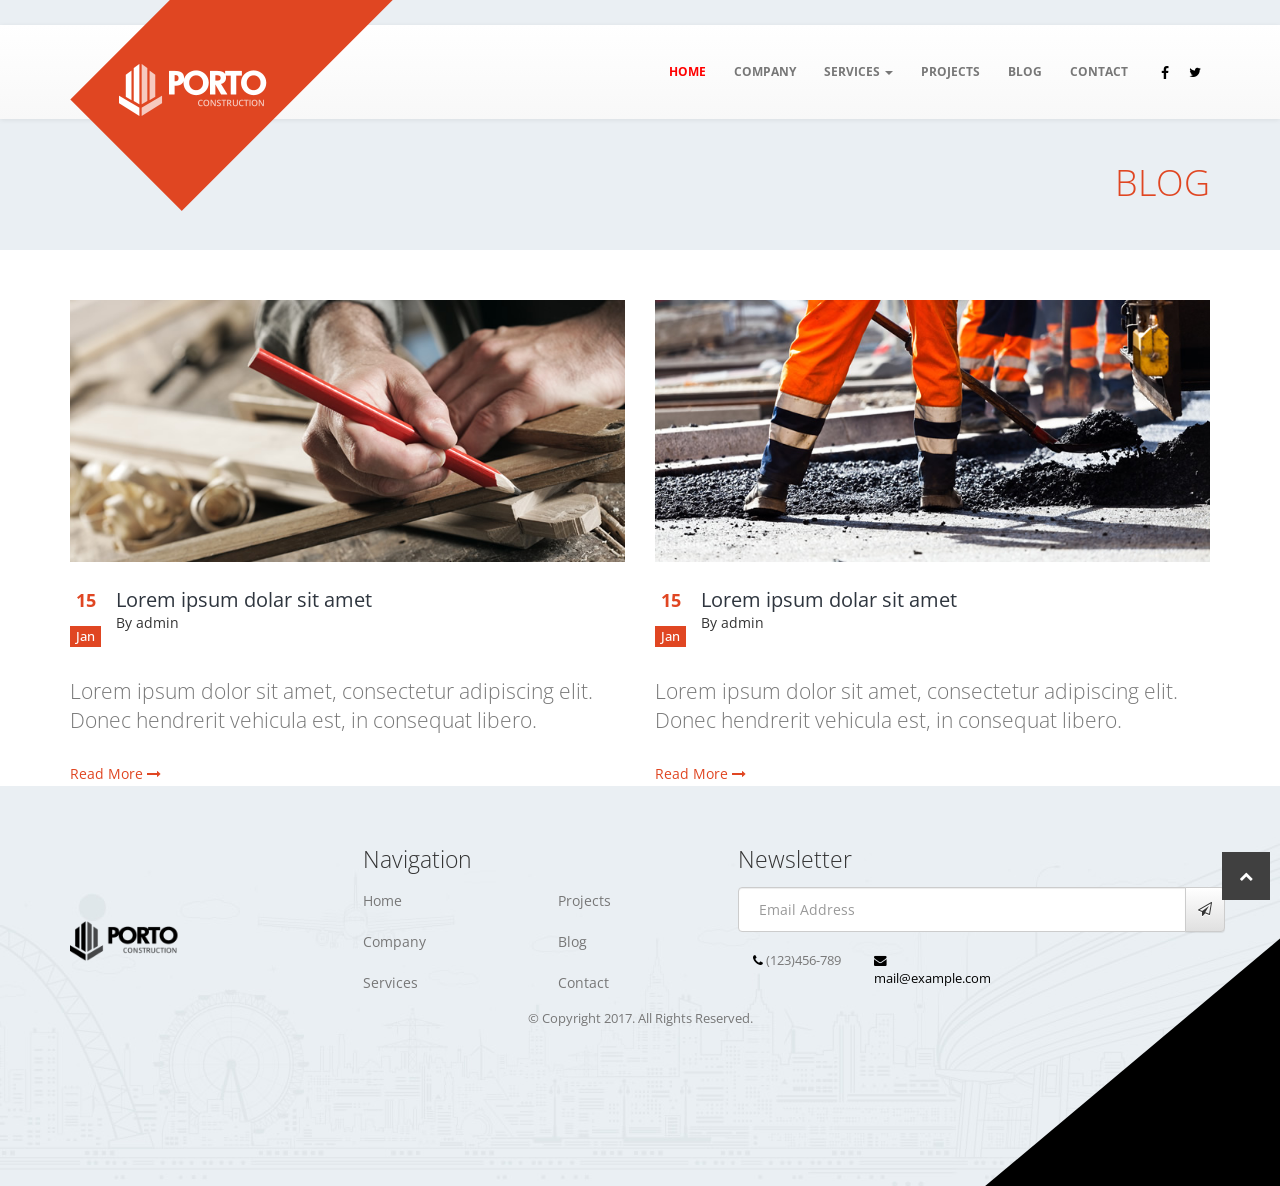
<file: blog.html>
<!doctype html>
<html class="no-js" lang="">
    <head>
        <meta charset="utf-8">
        <meta http-equiv="X-UA-Compatible" content="IE=edge,chrome=1">
        <title>PORTO</title>
        <meta name="description" content="">
        <meta name="viewport" content="width=device-width, initial-scale=1">

        <link rel="stylesheet" href="css/normalize.min.css">
        <link rel="stylesheet" href="css/bootstrap.min.css">
        <link rel="stylesheet" href="css/bootstrap-theme.min.css">
        <link href="https://fonts.googleapis.com/css?family=Open+Sans:300,400,600,700,800" rel="stylesheet">
         <link rel="stylesheet" href="https://cdnjs.cloudflare.com/ajax/libs/font-awesome/4.7.0/css/font-awesome.min.css">
        <link rel="stylesheet" href="css/main.css">
        <link rel="stylesheet" href="css/animate.css">

        <script src="js/vendor/modernizr-2.8.3-respond-1.4.2.min.js"></script>
    </head>


    <body>
   
<!-- +++++++++++++++++++++++++++++++++++++++++++++++++start navbar++++++++++++++ -->
        <div class="container-fluid navDiv">
        <div class="row">
            <nav class="navbar navbar-default  ">
                <div class="container">
                    <!-- Collect the nav links, forms, and other content for toggling -->
                    <div class="logoPorto">
                        <a href="index.html"><img src="img/logos/logo-construction-small.png" alt="porto logo"></a>
                    </div>
                    <div class="logoProtoFix">
                       <a href="index.html"><img src="img/logos/logo-construction.png" alt="logo"></a>
                    </div>

                    <div class="collapse navbar-collapse" id="bs-example-navbar-collapse-1">
                        <ul class="nav navbar-nav">
                            <li ><a href="index.html">HOME</a></li>
                            <li><a href="company.html">COMPANY</a></li>
                            <li class="dropdown">
                                <a href="services.html" >SERVICES <span class="caret"></span></a>
                                    <ul class="dropdown-menu">
                                        <li><a href="services-data.html">Pre-Construction</a></li>
                                        <li><a href="services-data.html">General Construction</a></li>
                                        <li><a href="services-data.html">Plumbing</a></li>
                                        <li><a href="services-data.html">Painting</a></li>
                                    </ul>
                            </li>
                            <li ><a href="projects.html">PROJECTS</a></li>
                            <li><a href="blog.html">BLOG</a></li>
                            <li><a href="contact.html">CONTACT</a></li>

                            <li><a href="https://www.facebook.com/" target="_blank"><i class="fa fa-facebook" aria-hidden="true"></i></a></li>
                            <li><a href="https://twitter.com/?lang=en" target="_blank"><i class="fa fa-twitter" aria-hidden="true"></i></a></li>

                      </ul>


                 
                </div><!-- /.navbar-collapse -->
                </div>
            </nav>
            <!-- // for max-width : 768px   navbar -->
            <div class="hide-on-big">
                <a href="#" class="js-toggle-menu">
                    <i class="fa fa-bars"></i>
                </a>
            </div>
            <ul class="nav navbar-nav mobile-edit">
                <li><a  href="index.html" class="special active">Home</a></li>
                <li><a href="company.html">COMPANY</a></li>
                <li class="dropdown">
                    <a  href="services.html">SERVICES  <i class="fa fa-caret-down"></i></a>
                    <ul id="specHover" class="dropdown-menu">
                        <li><a href="services-data.html">Pre-Construction</a></li>
                        <li><a href="services-data.html">General Construction</a></li>
                        <li><a href="services-data.html">Plumbing</a></li>
                        <li><a href="services-data.html">Painting</a></li>
                    </ul>
                </li>
                <li><a href="projects.html">PROJECTS</a></li>
                <li><a href="blog.html">BLOG</a></li>
                <li><a href="contact.html">CONTACT</a></li>
            </ul>
             <!-- // end for max-width : 768px   navbar -->
        </div>
    </div>
<!-- ================================================  end  navbar   ===================== -->

<!-- ++++++++++++++++++++++++++++++++++        start header section      ++++++++++++++ -->

<section id="header" >
<div class="container">
    <div class="row">
        <div class="col-md-4 col-md-offset-8">
            <h1>BLOG</h1>
        </div>
    </div>
</div>
    
</section>
<!-- ================================================   end  header section   ================= -->

<!-- ++++++++++++++++++++++++++++++++++        start header section      ++++++++++++++ -->


<section id="seventh">
    <div class="container">
        <div class="row">
            <div class="col-md-6">
                <img src="img/blog/blog1.jpg" alt="image">
                <div class="col-md-1">
                    <h4>15</h4><h6>Jan</h6>
                </div>
                <div class="col-md-10">
                    <a href="blog-data.html">Lorem ipsum dolar sit amet</a>
                    <p>By admin</p>
                </div>

                <div class="col-md-12">
                    <p>Lorem ipsum dolor sit amet, consectetur adipiscing elit. Donec hendrerit vehicula est, in consequat libero.</p>
                    <a href="blog-data.html">Read More <i class="fa fa-long-arrow-right"></i> </a>
                </div>
            </div>
            <div class="col-md-6">
                <img src="img/blog/blog2.jpg" alt="image">
               <div class="col-md-1">
                    <h4>15</h4><h6>Jan</h6>
                </div>
                <div class="col-md-10">
                    <a href="blog-data.html">Lorem ipsum dolar sit amet</a>
                    <p>By admin</p>
                </div>

                <div class="col-md-12">
                    <p>Lorem ipsum dolor sit amet, consectetur adipiscing elit. Donec hendrerit vehicula est, in consequat libero.</p>
                    <a href="blog-data.html">Read More <i class="fa fa-long-arrow-right"></i> </a>
                </div>
            </div>

         </div>
    </div>


</section>
<!-- // ==============================end seventh section========================== -->






<!-- //++++++++++++++++++++++++++++++++++   start  footer  section   ++++++++++++++++++++ -->

<footer>
    <div class="container">
        <div class="footerRow row">
            <div class="col-md-3">
                <img src="img/logos/logo-construction-small.png" alt="image">
            </div>
            <div class="col-md-4">
                <div class="row">
                    <div class="col-md-12">
                        <h3>Navigation</h3>
                    </div>
                </div>
                <div class="row">
                    <div class="col-md-6">
                        <ul>
                            <li>Home</li>
                            <li>Company</li>
                            <li>Services</li>
                        </ul>
                    </div>
                    <div class="col-md-6">
                        <ul>
                            <li>Projects</li>
                            <li>Blog</li>
                            <li>Contact</li>
                        </ul>
                    </div>
                </div>

            </div>
            <div class="col-md-5">
                <div class="row">
                    <h3>Newsletter</h3>
                </div>
                <div class="row">
                   <div class="input-group">
                      <input type="text" class="form-control" placeholder="Email Address">
                      <div class="input-group-btn">
                        <!-- Buttons -->
                        <button type="button" class="btn btn-default ">
                          <span class="fa fa-paper-plane-o" aria-hidden="true"></span> 
                        </button>
                      </div>
                    </div>
                </div>
                <div class="row">
                    <div class="col-md-3">
                        <span><i class="fa fa-phone"></i> (123)456-789</span>
                    </div>
                    <div class="col-md-4">
                        <a href=""><i class="fa fa-envelope"></i> mail@example.com</a>
                    </div>
                </div>
            </div>
        </div>
        <div class="secondRow row">
            <div class="col-md-12">
            <p>© Copyright 2017. All Rights Reserved.</p>
                
            </div>
        </div>
    </div>
</footer>
<!-- // ==============================  end footer section   ========================== -->


<button id="scrollButton"><i class="fa fa-chevron-up"></i></button>




<!-- 
        <script src="//ajax.googleapis.com/ajax/libs/jquery/1.11.2/jquery.min.js"></script> -->
        <script>window.jQuery || document.write('<script src="js/vendor/jquery-1.11.2.min.js"><\/script>')</script>
        <script src="js/vendor/bootstrap.min.js"></script>
        <script src="owlcarousel/owl.carousel.min.js"></script>
        

        <script src="js/main.js"></script>
    </body>
</html>
</file>
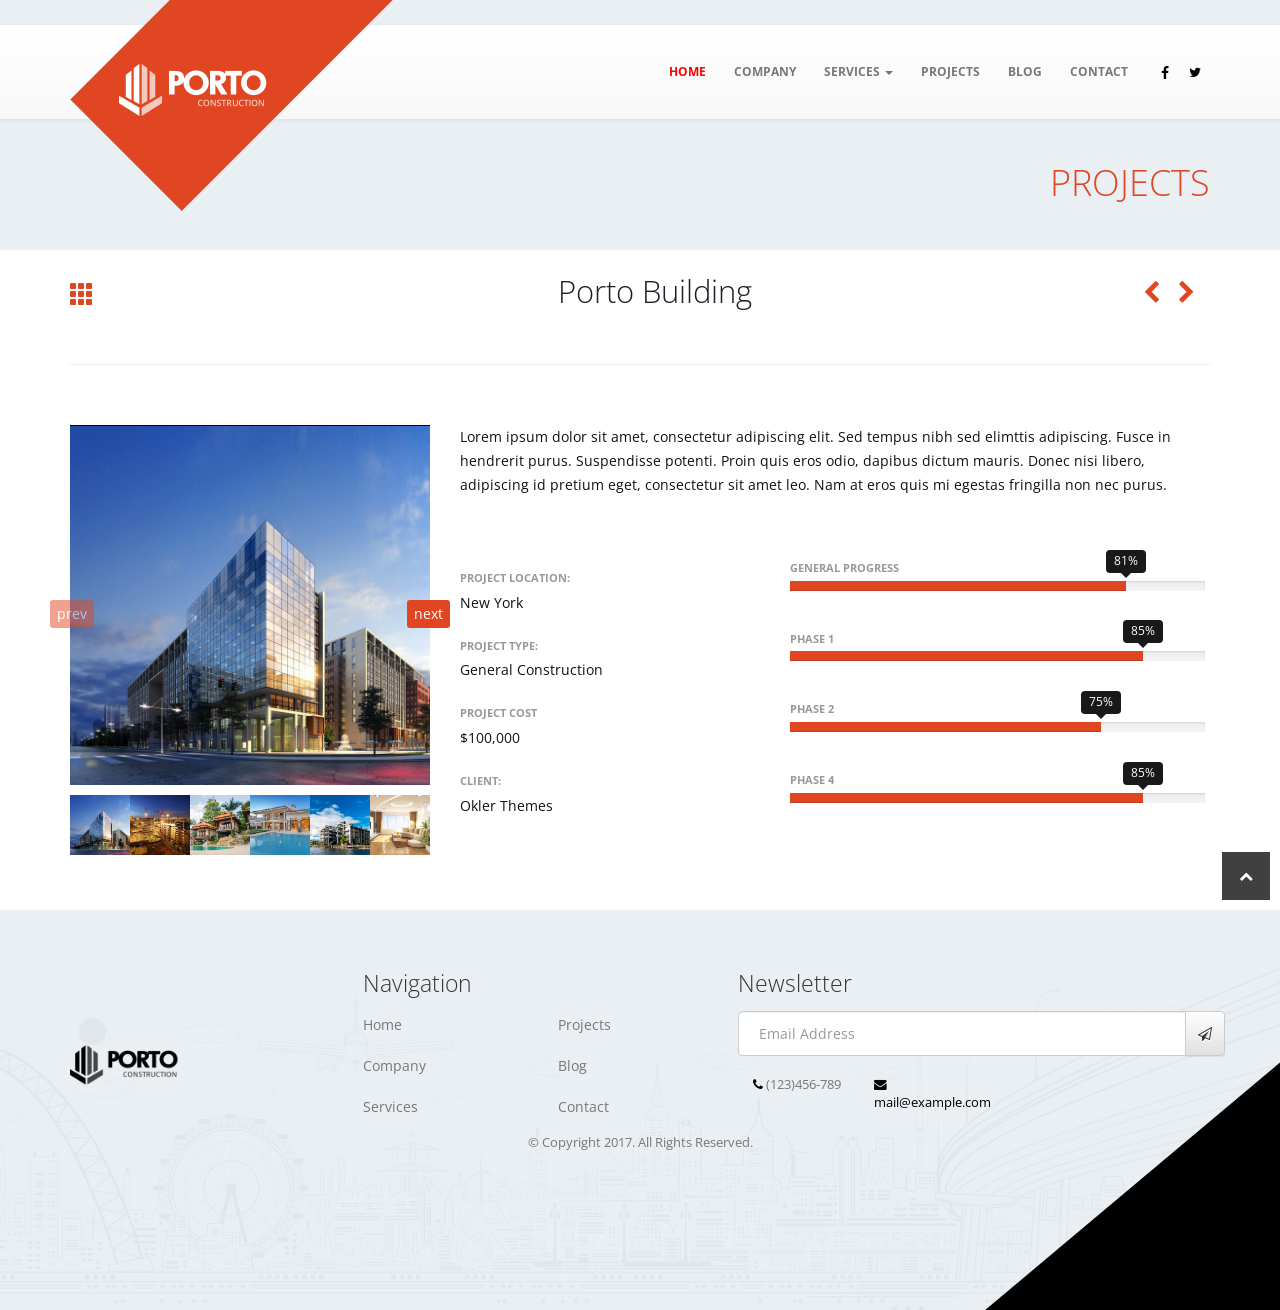
<file: projects-data.html>
<!doctype html>
<html class="no-js" lang="">
    <head>
        <meta charset="utf-8">
        <meta http-equiv="X-UA-Compatible" content="IE=edge,chrome=1">
        <title>PORTO</title>
        <meta name="description" content="">
        <meta name="viewport" content="width=device-width, initial-scale=1">

        <link rel="stylesheet" href="css/normalize.min.css">
        <link rel="stylesheet" href="css/bootstrap.min.css">
        <link rel="stylesheet" href="css/bootstrap-theme.min.css">
        <link href="https://fonts.googleapis.com/css?family=Open+Sans:300,400,600,700,800" rel="stylesheet">
         <link rel="stylesheet" href="https://cdnjs.cloudflare.com/ajax/libs/font-awesome/4.7.0/css/font-awesome.min.css">
        <link rel="stylesheet" href="css/animate.css">
        <link rel="stylesheet" href="owlcarousel/owl.carousel.min.css">
        <link rel="stylesheet" href="owlcarousel/owl.theme.default.min.css">
        <link rel="stylesheet" href="css/main.css">

        <script src="js/vendor/modernizr-2.8.3-respond-1.4.2.min.js"></script>
    </head>


    <body>
   

       <div class="container-fluid navDiv">
        <div class="row">
            <nav class="navbar navbar-default  ">
                <div class="container">
                    <!-- Collect the nav links, forms, and other content for toggling -->
                    <div class="logoPorto">
                        <a href="index.html"><img src="img/logos/logo-construction-small.png" alt="porto logo"></a>
                    </div>
                    <div class="logoProtoFix">
                       <a href="index.html"><img src="img/logos/logo-construction.png" alt="logo"></a>
                    </div>

                    <div class="collapse navbar-collapse" id="bs-example-navbar-collapse-1">
                        <ul class="nav navbar-nav">
                            <li ><a href="index.html">HOME</a></li>
                            <li><a href="company.html">COMPANY</a></li>
                            <li class="dropdown">
                                <a href="services.html" >SERVICES <span class="caret"></span></a>
                                    <ul class="dropdown-menu">
                                        <li><a href="services-data.html">Pre-Construction</a></li>
                                        <li><a href="services-data.html">General Construction</a></li>
                                        <li><a href="services-data.html">Plumbing</a></li>
                                        <li><a href="services-data.html">Painting</a></li>
                                    </ul>
                            </li>
                            <li ><a href="projects.html">PROJECTS</a></li>
                            <li><a href="blog.html">BLOG</a></li>
                            <li><a href="contact.html">CONTACT</a></li>

                            <li><a href="https://www.facebook.com/" target="_blank"><i class="fa fa-facebook" aria-hidden="true"></i></a></li>
                            <li><a href="https://twitter.com/?lang=en" target="_blank"><i class="fa fa-twitter" aria-hidden="true"></i></a></li>

                      </ul>


                 
                </div><!-- /.navbar-collapse -->
                </div>
            </nav>
            <!-- // for max-width : 768px   navbar -->
            <div class="hide-on-big">
                <a href="#" class="js-toggle-menu">
                    <i class="fa fa-bars"></i>
                </a>
            </div>
            <ul class="nav navbar-nav mobile-edit">
                <li><a  href="index.html" class="special active">Home</a></li>
                <li><a href="company.html">COMPANY</a></li>
                <li class="dropdown">
                    <a  href="services.html">SERVICES  <i class="fa fa-caret-down"></i></a>
                    <ul id="specHover" class="dropdown-menu">
                        <li><a href="services-data.html">Pre-Construction</a></li>
                        <li><a href="services-data.html">General Construction</a></li>
                        <li><a href="services-data.html">Plumbing</a></li>
                        <li><a href="services-data.html">Painting</a></li>
                    </ul>
                </li>
                <li><a href="projects.html">PROJECTS</a></li>
                <li><a href="blog.html">BLOG</a></li>
                <li><a href="contact.html">CONTACT</a></li>
            </ul>
             <!-- // end for max-width : 768px   navbar -->
        </div>
    </div>

<!-- =======================end navbar=========== -->
<!-- ++++++++++++++++++++++++++++++++++  start header section      ++++++++++++++ -->

<section id="header" >
<div class="container">
    <div class="row">
        <div class="col-md-4 col-md-offset-8">
            <h1>PROJECTS</h1>
        </div>
    </div>
</div>
    
</section>
<!-- =================================== end  header section   ================= -->


<!-- +++++++++++++++++++++++++++++++starat portfolio ++++++++++++++++ -->
<section class="firstProjectsData">
    <div class="container">
       <div class="row">
           <div class="col-md-1"  >
                <a href="projects.html"><i class="glyphicon glyphicon-th" data-toggle="tooltip" data-placement="top"  title="Back to list"></i></a>
            </div>
           <div class="col-md-3 col-md-offset-4">
                <h2>Porto Building</h2>
           </div>
           <div class="col-md-1 col-md-offset-3">
               <a href="projects-data.html"><i class="fa fa-chevron-left"  data-toggle="tooltip" data-placement="top"  title="Previous"></i></a>
               <a href="projects-data.html"><i class="fa fa-chevron-right" data-toggle="tooltip" data-placement="top"  title="Next"></i></a>
           </div>
        </div>
        <hr>
        <div class="row">
        <div class="col-md-4"> 
           <div class="row">
               <div class="col-md-12">

                     <div class="owl-carousel owl-theme">
                        <div class="owl-item glyphicon glyphicon-search"><a href="#lightbox" data-toggle="modal"><img src="img/gallery/construction-gallery-1.jpg" class="img-responsive" alt="image"></a></div>
                        <div class="owl-item glyphicon glyphicon-search"><a href="#lightbox" data-toggle="modal"><img src="img/gallery/construction-gallery-2.jpg" class="img-responsive" alt="image"></a></div>
                        <div class="owl-item glyphicon glyphicon-search"><a href="#lightbox" data-toggle="modal"><img src="img/gallery/construction-gallery-3.jpg" class="img-responsive" alt="image"></a></div>
                        <div class="owl-item glyphicon glyphicon-search"><a href="#lightbox" data-toggle="modal"><img src="img/gallery/construction-gallery-4.jpg" class="img-responsive" alt="image"></a></div>
                        <div class="owl-item glyphicon glyphicon-search"><a href="#lightbox" data-toggle="modal"><img src="img/gallery/construction-gallery-5.jpg" class="img-responsive" alt="image"></a></div>
                        <div class="owl-item glyphicon glyphicon-search"><a href="#lightbox" data-toggle="modal"><img src="img/gallery/construction-gallery-6.jpg" class="img-responsive" alt="image"></a></div>
                     </div>
                       <div class="modal fade and carousel slide" id="lightbox">
                                <div class="modal-dialog">
                                  <div class="modal-content">
                                    <div class="modal-body">

                                      <div class="carousel-inner">
                                        <div class="item active">
                                            <img src="img/gallery/construction-gallery-1.jpg" alt="First slide">
                                            <div>1of7</div>
                                        </div>
                                        
                                        <div class="item">
                                            <img src="img/gallery/construction-gallery-2.jpg" alt="Second slide">
                                            <div>2of7</div>
                                        </div>
                                        
                                        <div class="item">
                                            <img src="img/gallery/construction-gallery-3.jpg" alt="Third slide">
                                            <div>3of7</div>
                                        </div>
                                        <div class="item">
                                            <img src="img/gallery/construction-gallery-4.jpg" alt="Third slide">
                                            <div>4of7</div>

                                        </div>
                                        <div class="item">
                                            <img src="img/gallery/construction-gallery-5.jpg" alt="Third slide">
                                            <div>5of7</div>
                                        </div>
                                        <div class="item">
                                            <img src="img/gallery/construction-gallery-6.jpg" alt="Third slide">
                                            <div>6of7</div>
                                        </div>
                                        <div class="item">
                                            <img src="img/gallery/construction-gallery-7.jpg" alt="Third slide">
                                            <div>7of7</div>
                                        </div>
                                      </div><!-- /.carousel-inner -->
                                  
                                        <a id="caruselFirst" class="left carousel-control" href="#lightbox" role="button" data-slide="prev">
                                            <span class="glyphicon glyphicon-chevron-left"></span>
                                        </a>
                                        <a id="caruselSecond" class="right carousel-control" href="#lightbox" role="button" data-slide="next">
                                            <span class="glyphicon glyphicon-chevron-right"></span>
                                        </a>

                                    </div><!-- /.modal-body -->
                                  </div><!-- /.modal-content -->
                                </div><!-- /.modal-dialog -->
                              </div><!-- /.modal -->

               </div>
           </div>
        </div>
        <div class="col-md-8">
            <div class="row">
                <div class="col-md-12">
                    <p>Lorem ipsum dolor sit amet, consectetur adipiscing elit. Sed tempus nibh sed elimttis adipiscing. Fusce in hendrerit purus. Suspendisse potenti. Proin quis eros odio, dapibus dictum mauris. Donec nisi libero, adipiscing id pretium eget, consectetur sit amet leo. Nam at eros quis mi egestas fringilla non nec purus.</p>
                </div>
            </div>
            <div class="row">
                <div class="col-md-5">
                    <ul class="list-unstyled"> 
                        <li>
                            <label >PROJECT LOCATION:</label>
                            <p>New York</p>
                        </li>
                        <li>
                            <label >PROJECT TYPE:</label>
                            <p>General Construction</p>
                        </li>
                        <li>
                            <label >PROJECT COST</label>
                            <p>$100,000</p>
                        </li>
                        <li>
                            <label >CLIENT:</label>
                            <p>Okler Themes</p>
                        </li>
                    </ul>
                </div>
                <div class="col-md-7">
                        <div class="row">
                                   
                    

                            <div class="barWrapper">
                                <span class="progressText"><label>GENERAL PROGRESS</label></span>
                                <div class="progress ">
                                    <div class="progress-bar" role="progressbar" aria-valuenow="81" aria-valuemin="10" aria-valuemax="100" style="">
                                        <span  class="popOver" data-toggle="tooltip" data-placement="top" title="81%"> </span>  
                                    </div>
                                  
                                </div>
                            </div>

                            <div class="barWrapper">
                                <span class="progressText"><label>PHASE 1</label></span>
                                <div class="progress">
                                    <div class="progress-bar" role="progressbar" aria-valuenow="85" aria-valuemin="0" aria-valuemax="100">
                                        <span  class="popOver" data-toggle="tooltip" data-placement="top" title="85%"> </span>  
                                    </div>
                                </div>
                            </div>
                            <div class="barWrapper">
                                <span class="progressText"><label>PHASE 2</label></span>
                                <div class="progress">
                                    <div class="progress-bar" role="progressbar" aria-valuenow="75" aria-valuemin="0" aria-valuemax="100">
                                        <span  class="popOver" data-toggle="tooltip" data-placement="top" title="75%"> </span>  
                                    </div>
                                </div>
                            </div>
                            <div class="barWrapper">
                                <span class="progressText"><label>PHASE 4</label></span>
                                <div class="progress">
                                    <div class="progress-bar" role="progressbar" aria-valuenow="85" aria-valuemin="0" aria-valuemax="100">
                                      <span  class="popOver" data-toggle="tooltip" data-placement="top" title="85%"> </span>  
                                    </div>
                                </div>
                            </div>
                        </div>
                    </div>  <!--end col-md-7   -->
                </div>
            </div>
        </div>


 


    </div> <!--//end   container -->
</section>

<!-- =============================== end portfolio================= -->
   

<!-- //++++++++++++++++++++++++++++++++++start  footer  section ++++++++++++++++++++ -->

<footer>
    <div class="container">
        <div class="footerRow row">
            <div class="col-md-3">
                <img src="img/logos/logo-construction-small.png" alt="image">
            </div>
            <div class="col-md-4">
                <div class="row">
                    <div class="col-md-12">
                        <h3>Navigation</h3>
                    </div>
                </div>
                <div class="row">
                    <div class="col-md-6">
                        <ul>
                            <li>Home</li>
                            <li>Company</li>
                            <li>Services</li>
                        </ul>
                    </div>
                    <div class="col-md-6">
                        <ul>
                            <li>Projects</li>
                            <li>Blog</li>
                            <li>Contact</li>
                        </ul>
                    </div>
                </div>

            </div>
            <div class="col-md-5">
                <div class="row">
                    <h3>Newsletter</h3>
                </div>
                <div class="row">
                   <div class="input-group">
                      <input type="text" class="form-control" placeholder="Email Address">
                      <div class="input-group-btn">
                        <!-- Buttons -->
                        <button type="button" class="btn btn-default ">
                          <span class="fa fa-paper-plane-o" aria-hidden="true"></span> 
                        </button>
                      </div>
                    </div>
                </div>
                <div class="row">
                    <div class="col-md-3">
                        <span><i class="fa fa-phone"></i> (123)456-789</span>
                    </div>
                    <div class="col-md-4">
                        <a href=""><i class="fa fa-envelope"></i> mail@example.com</a>
                    </div>
                </div>
            </div>
        </div>
        <div class="secondRow row">
            <div class="col-md-12">
            <p>© Copyright 2017. All Rights Reserved.</p>
                
            </div>
        </div>
    </div>
</footer>
<!-- // ==============================end footer section========================== -->


<button id="scrollButton"><i class="fa fa-chevron-up"></i></button>










<!-- 
        <script src="//ajax.googleapis.com/ajax/libs/jquery/1.11.2/jquery.min.js"></script> -->
        <script>window.jQuery || document.write('<script src="js/vendor/jquery-1.11.2.min.js"><\/script>')</script>
        <script src="js/vendor/bootstrap.min.js"></script>
        <script src="owlcarousel/owl.carousel.min.js"></script>
        

        <script src="js/main.js"></script>
    </body>
</html>
</file>
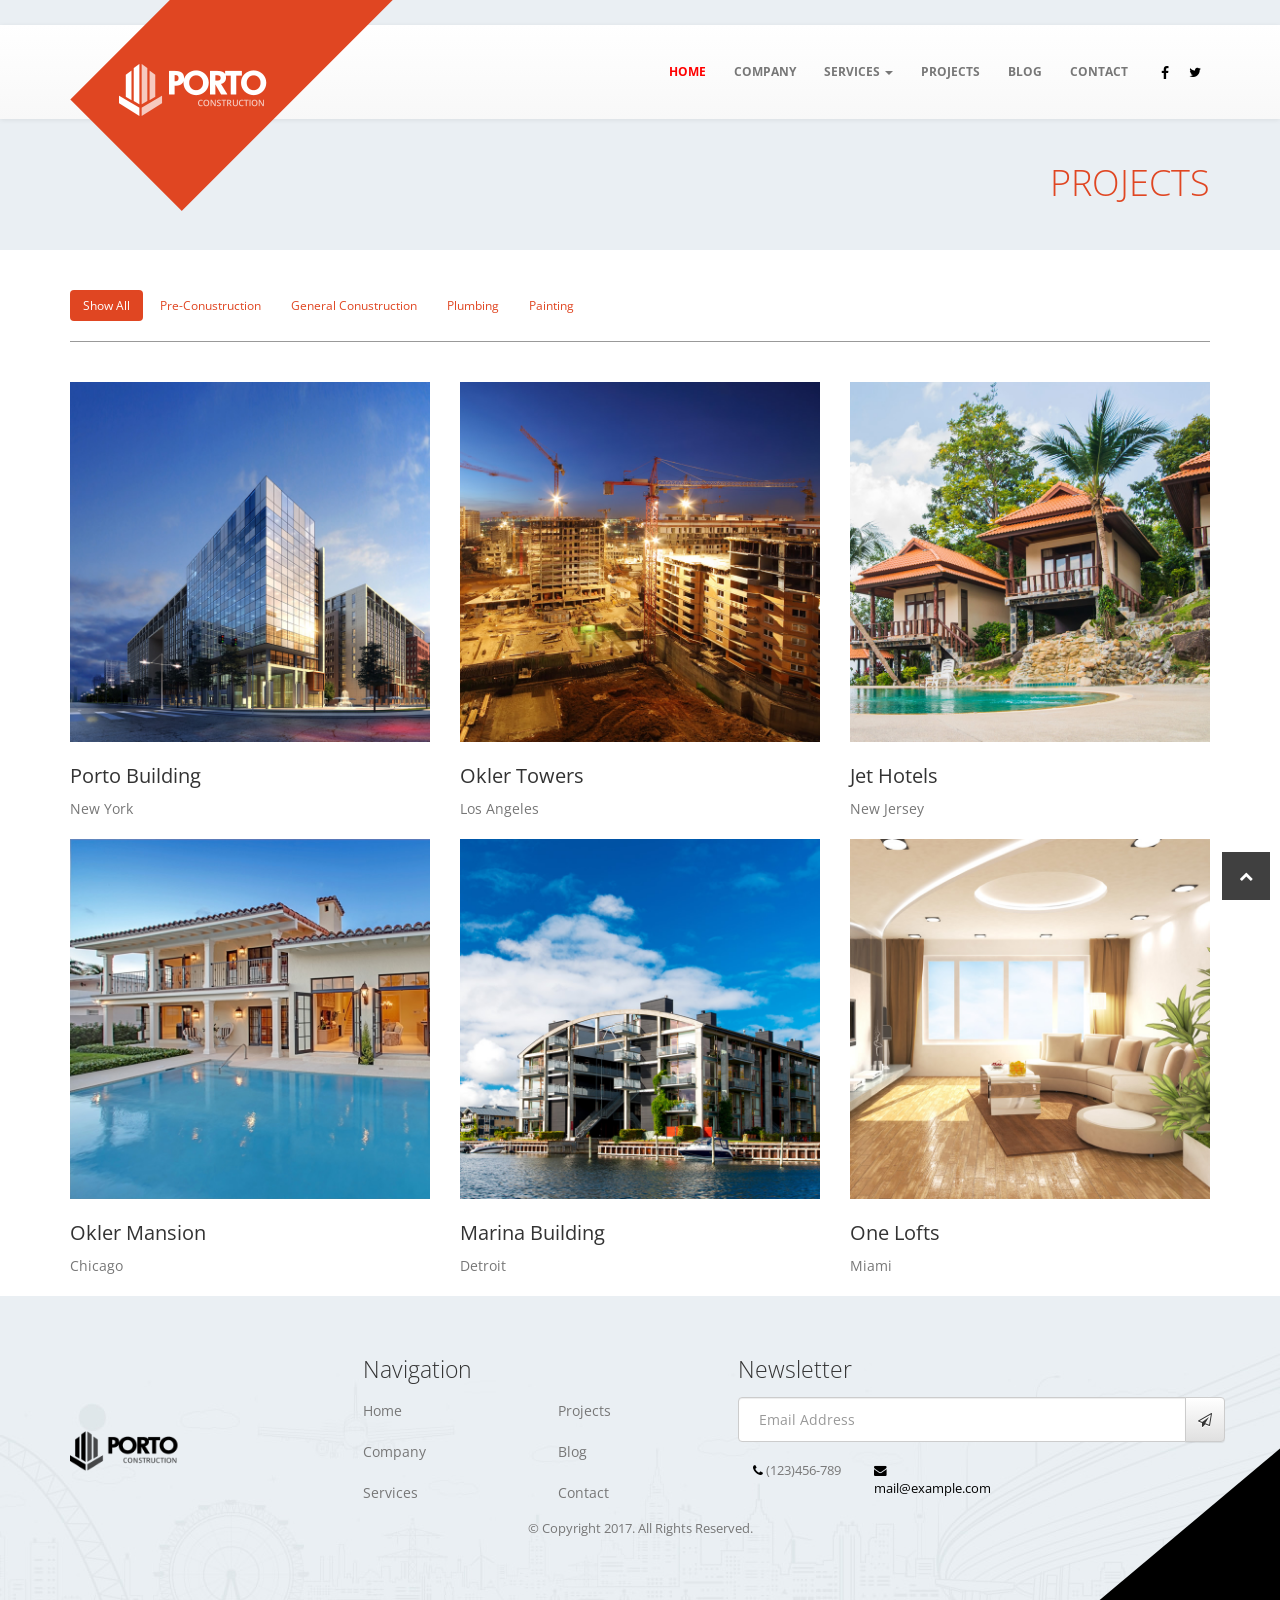
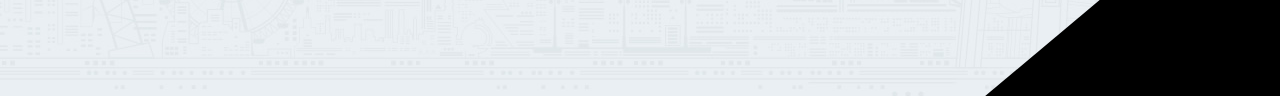
<file: projects.html>
<!doctype html>
<html class="no-js" lang="">
    <head>
        <meta charset="utf-8">
        <meta http-equiv="X-UA-Compatible" content="IE=edge,chrome=1">
        <title>PORTO</title>
        <meta name="description" content="">
        <meta name="viewport" content="width=device-width, initial-scale=1">

        <link rel="stylesheet" href="css/normalize.min.css">
        <link rel="stylesheet" href="css/bootstrap.min.css">
        <link rel="stylesheet" href="css/bootstrap-theme.min.css">
        <link href="https://fonts.googleapis.com/css?family=Open+Sans:300,400,600,700,800" rel="stylesheet">
         <link rel="stylesheet" href="https://cdnjs.cloudflare.com/ajax/libs/font-awesome/4.7.0/css/font-awesome.min.css">
        <link rel="stylesheet" href="css/animate.css">
        <link rel="stylesheet" href="css/main.css">

        <script src="js/vendor/modernizr-2.8.3-respond-1.4.2.min.js"></script>
    </head>


    <body>
   
    <div class="container-fluid navDiv">
        <div class="row">
            <nav class="navbar navbar-default  ">
                <div class="container">
                    <!-- Collect the nav links, forms, and other content for toggling -->
                    <div class="logoPorto">
                        <a href="index.html"><img src="img/logos/logo-construction-small.png" alt="porto logo"></a>
                    </div>
                    <div class="logoProtoFix">
                       <a href="index.html"><img src="img/logos/logo-construction.png" alt="logo"></a>
                    </div>

                    <div class="collapse navbar-collapse" id="bs-example-navbar-collapse-1">
                        <ul class="nav navbar-nav">
                            <li ><a href="index.html">HOME</a></li>
                            <li><a href="company.html">COMPANY</a></li>
                            <li class="dropdown">
                                <a href="services.html" >SERVICES <span class="caret"></span></a>
                                    <ul class="dropdown-menu">
                                        <li><a href="services-data.html">Pre-Construction</a></li>
                                        <li><a href="services-data.html">General Construction</a></li>
                                        <li><a href="services-data.html">Plumbing</a></li>
                                        <li><a href="services-data.html">Painting</a></li>
                                    </ul>
                            </li>
                            <li ><a href="projects.html">PROJECTS</a></li>
                            <li><a href="blog.html">BLOG</a></li>
                            <li><a href="contact.html">CONTACT</a></li>

                            <li><a href="https://www.facebook.com/" target="_blank"><i class="fa fa-facebook" aria-hidden="true"></i></a></li>
                            <li><a href="https://twitter.com/?lang=en" target="_blank"><i class="fa fa-twitter" aria-hidden="true"></i></a></li>

                      </ul>


                 
                </div><!-- /.navbar-collapse -->
                </div>
            </nav>
            <!-- // for max-width : 768px   navbar -->
            <div class="hide-on-big">
                <a href="#" class="js-toggle-menu">
                    <i class="fa fa-bars"></i>
                </a>
            </div>
            <ul class="nav navbar-nav mobile-edit">
                <li><a  href="index.html" class="special active">Home</a></li>
                <li><a href="company.html">COMPANY</a></li>
                <li class="dropdown">
                    <a  href="services.html">SERVICES  <i class="fa fa-caret-down"></i></a>
                    <ul id="specHover" class="dropdown-menu">
                        <li><a href="services-data.html">Pre-Construction</a></li>
                        <li><a href="services-data.html">General Construction</a></li>
                        <li><a href="services-data.html">Plumbing</a></li>
                        <li><a href="services-data.html">Painting</a></li>
                    </ul>
                </li>
                <li><a href="projects.html">PROJECTS</a></li>
                <li><a href="blog.html">BLOG</a></li>
                <li><a href="contact.html">CONTACT</a></li>
            </ul>
             <!-- // end for max-width : 768px   navbar -->
        </div>
    </div>

<!-- =======================end navbar=========== -->
<!-- ++++++++++++++++++++++++++++++++++  start header section      ++++++++++++++ -->

<section id="header" >
<div class="container">
    <div class="row">
        <div class="col-md-4 col-md-offset-8">
            <h1>PROJECTS</h1>
        </div>
    </div>
</div>
    
</section>
<!-- =================================== end  header section   ================= -->


<!-- +++++++++++++++++++++++++++++++starat portfolio ++++++++++++++++ -->
<section class="firstProjects">
    <div class="container">
        <div class="row">
            <div class="toolbar mb2 mt2">
                 <button class="btn fil-cat" data-rel="all">Show All</button>
                 <button class="btn fil-cat" data-rel="pre">Pre-Conustruction</button>
                 <button class="btn fil-cat" data-rel="general">General Conustruction</button>
                 <button class="btn fil-cat" data-rel="plumbing">Plumbing</button>
                 <button class="btn fil-cat" data-rel="painting">Painting</button>

            </div> 
        </div>
        <div class="row">
         
            <div id="portfolio">
                <div class="col-md-4 ">
                    <div class="tile pre all">
                       <a href="projects-data.html"> <img src="img/gallery/construction-gallery-1.jpg" class="scale-anm" alt="image" /></a>
                    </div>
                    <div class="pre all"><h2>Porto Building</h2><p>New York</p></div>
                </div>
                <div class="col-md-4">
                    <div class="tile general all">
                       <a href="projects-data.html"> <img src="img/gallery/construction-gallery-2.jpg" class="scale-anm" alt="image" /></a>
                    </div>
                    <div class="general all"><h2>Okler Towers</h2><p>Los Angeles</p></div>
                </div>
                <div class="col-md-4">
                    <div class="tile plumbing all">
                       <a href="projects-data.html"> <img src="img/gallery/construction-gallery-3.jpg" class="scale-anm" alt="image" /></a>
                    </div>
                    <div class="plumbing all"><h2>Jet Hotels</h2><p>New Jersey</p></div>
                </div>
                <div class="col-md-4">
                    <div class="tile painting all">
                       <a href="projects-data.html"> <img src="img/gallery/construction-gallery-4.jpg" class="scale-anm" alt="image" /></a>
                    </div>
                    <div class="painting all"><h2>Okler Mansion</h2><p>Chicago</p></div>
                </div>
                <div class="col-md-4">
                    <div class="tile painting all">
                       <a href="projects-data.html"> <img src="img/gallery/construction-gallery-5.jpg" class="scale-anm" alt="image" /></a>
                    </div>
                    <div class="painting all"><h2>Marina Building</h2><p>Detroit</p></div>
                </div>
                <div class="col-md-4">
                    <div class="tile bcards all">
                       <a href="projects-data.html"> <img src="img/gallery/construction-gallery-6.jpg" class="scale-anm" alt="image" /></a>
                    </div>
                    <div class="bcards all"><h2>One Lofts</h2><p>Miami</p></div>
                </div>
                  
            </div>
        </div>


    </div>
</section>

<!-- =============================== end portfolio================= -->
   

<!-- //++++++++++++++++++++++++++++++++++start  footer  section ++++++++++++++++++++ -->

<footer>
    <div class="container">
        <div class="footerRow row">
            <div class="col-md-3">
                <img src="img/logos/logo-construction-small.png" alt="image">
            </div>
            <div class="col-md-4">
                <div class="row">
                    <div class="col-md-12">
                        <h3>Navigation</h3>
                    </div>
                </div>
                <div class="row">
                    <div class="col-md-6">
                        <ul>
                            <li>Home</li>
                            <li>Company</li>
                            <li>Services</li>
                        </ul>
                    </div>
                    <div class="col-md-6">
                        <ul>
                            <li>Projects</li>
                            <li>Blog</li>
                            <li>Contact</li>
                        </ul>
                    </div>
                </div>

            </div>
            <div class="col-md-5">
                <div class="row">
                    <h3>Newsletter</h3>
                </div>
                <div class="row">
                   <div class="input-group">
                      <input type="text" class="form-control" placeholder="Email Address">
                      <div class="input-group-btn">
                        <!-- Buttons -->
                        <button type="button" class="btn btn-default ">
                          <span class="fa fa-paper-plane-o" aria-hidden="true"></span> 
                        </button>
                      </div>
                    </div>
                </div>
                <div class="row">
                    <div class="col-md-3">
                        <span><i class="fa fa-phone"></i> (123)456-789</span>
                    </div>
                    <div class="col-md-4">
                        <a href=""><i class="fa fa-envelope"></i> mail@example.com</a>
                    </div>
                </div>
            </div>
        </div>
        <div class="secondRow row">
            <div class="col-md-12">
            <p>© Copyright 2017. All Rights Reserved.</p>
                
            </div>
        </div>
    </div>
</footer>
<!-- // ==============================end footer section========================== -->


<button id="scrollButton"><i class="fa fa-chevron-up"></i></button>










<!-- 
        <script src="//ajax.googleapis.com/ajax/libs/jquery/1.11.2/jquery.min.js"></script> -->
        <script>window.jQuery || document.write('<script src="js/vendor/jquery-1.11.2.min.js"><\/script>')</script>
        <script src="js/vendor/bootstrap.min.js"></script>
        <script src="owlcarousel/owl.carousel.min.js"></script>
        

        <script src="js/main.js"></script>
    </body>
</html>
</file>
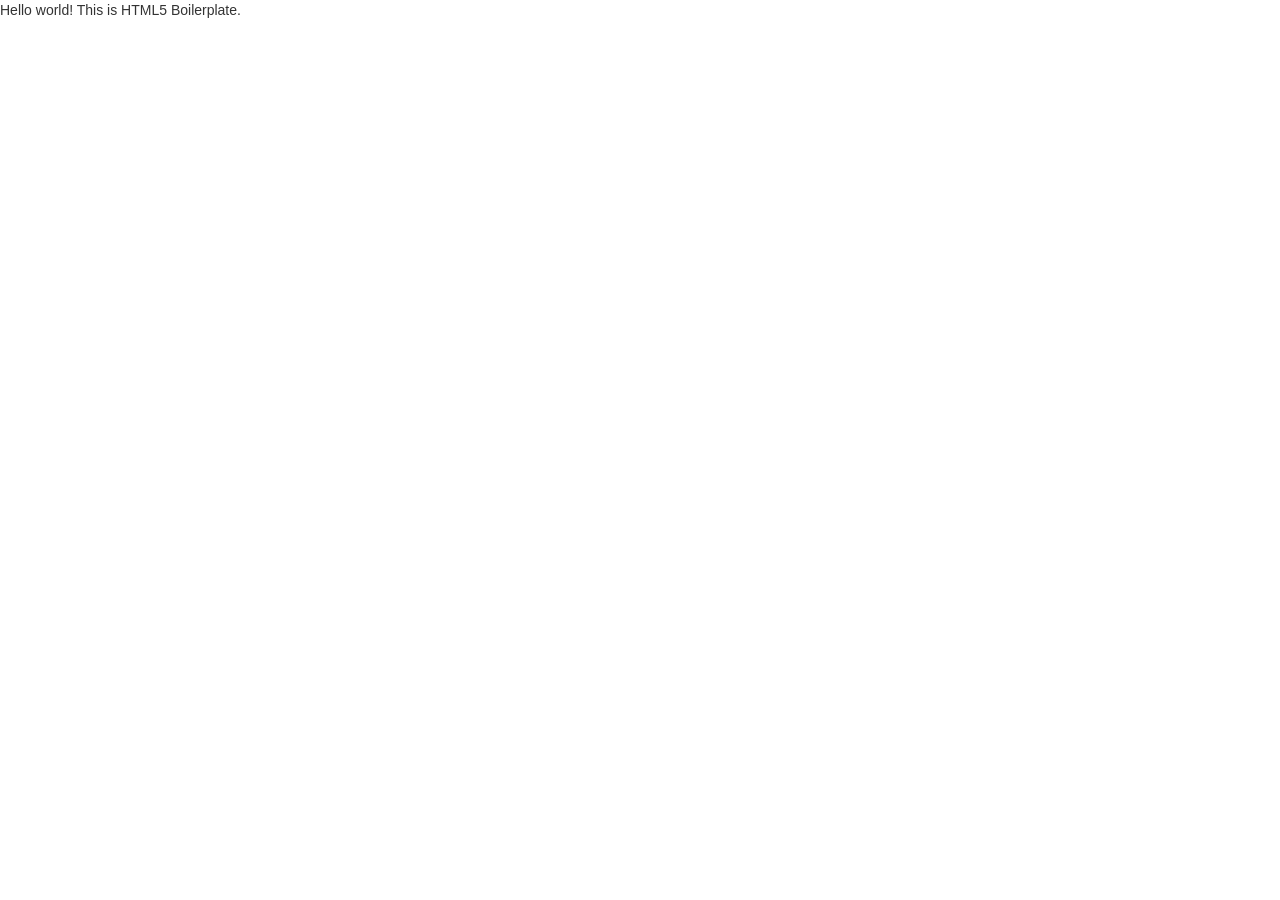
<file: standart.html>
<!doctype html>
<html class="no-js" lang="">
    <head>
        <meta charset="utf-8">
        <meta http-equiv="X-UA-Compatible" content="IE=edge,chrome=1">
        <title></title>
        <meta name="description" content="">
        <meta name="viewport" content="width=device-width, initial-scale=1">

        <link rel="stylesheet" href="css/normalize.min.css">
        <link rel="stylesheet" href="css/bootstrap.min.css">
        <link rel="stylesheet" href="css/bootstrap-theme.min.css">
        <link rel="stylesheet" href="css/main.css">

        <script src="js/vendor/modernizr-2.8.3-respond-1.4.2.min.js"></script>
    </head>
    <body>

        <p>Hello world! This is HTML5 Boilerplate.</p>

        <script>window.jQuery || document.write('<script src="js/vendor/jquery-1.11.2.min.js"><\/script>')</script>
        <script src="js/vendor/bootstrap.min.js"></script>

        <script src="js/main.js"></script>
    </body>
</html>
</file>
<file: css/main.css>
@charset "UTF-8";
* {
  font-family: 'Open Sans',Arial, sans-serif;
  box-sizing: border-box; }

.navDiv {
  width: 100%;
  position: fixed;
  z-index: 100;
  top: 24px;
  transition-duration: 0.5s; }
  .navDiv .navbar {
    border-radius: 0px;
    border: 0px; }
    @media (max-width: 992px) {
      .navDiv .navbar {
        display: none; } }
    .navDiv .navbar .container .logoPorto {
      position: absolute;
      transition-duration: 0.5s; }
      @media (max-width: 992px) {
        .navDiv .navbar .container .logoPorto {
          display: none; } }
      .navDiv .navbar .container .logoPorto img {
        width: 131px;
        height: 48px;
        margin-top: 25px;
        margin-left: 40px; }
    .navDiv .navbar .container .logoProtoFix {
      position: absolute;
      top: -26px;
      transition-duration: 0.3s;
      z-index: 999; }
      @media (max-width: 992px) {
        .navDiv .navbar .container .logoProtoFix {
          display: none; } }
      .navDiv .navbar .container .logoProtoFix img {
        width: 324px;
        height: 212px; }
    .navDiv .navbar .container .collapse {
      padding: 0px; }
      .navDiv .navbar .container .collapse > ul {
        float: right; }
        .navDiv .navbar .container .collapse > ul > li:nth-child(7) {
          margin-left: 8px; }
          .navDiv .navbar .container .collapse > ul > li:nth-child(7) a {
            font-size: 14px;
            font-weight: 200;
            border-radius: 100%;
            width: 30px;
            height: 30px;
            margin-top: 32px;
            padding: 0px;
            text-align: center;
            color: black; }
            .navDiv .navbar .container .collapse > ul > li:nth-child(7) a i {
              padding-top: 9px;
              cursor: pointer; }
            .navDiv .navbar .container .collapse > ul > li:nth-child(7) a:hover {
              background-color: #3B5A9A;
              color: white; }
        .navDiv .navbar .container .collapse > ul > li:nth-child(8) a {
          font-size: 13px;
          border-radius: 100%;
          width: 30px;
          height: 30px;
          margin-top: 32px;
          padding: 0px;
          text-align: center;
          color: black; }
          .navDiv .navbar .container .collapse > ul > li:nth-child(8) a i {
            padding-top: 9px; }
          .navDiv .navbar .container .collapse > ul > li:nth-child(8) a:hover {
            background-color: #1AA9E1;
            color: white;
            cursor: pointer; }
        .navDiv .navbar .container .collapse > ul > li:nth-child(1) a {
          color: red; }
        .navDiv .navbar .container .collapse > ul > li a {
          height: 94px;
          padding: 37px 14px;
          font-size: 12px;
          font-weight: 700; }
          .navDiv .navbar .container .collapse > ul > li a:hover {
            background-color: #E04622;
            color: white; }
        .navDiv .navbar .container .collapse > ul .dropdown:hover .dropdown-menu {
          display: block; }
        .navDiv .navbar .container .collapse > ul .dropdown .dropdown-menu {
          border-top: 3px solid #E04622; }
          .navDiv .navbar .container .collapse > ul .dropdown .dropdown-menu li a {
            padding: 4px 0 0 10px;
            height: 30px;
            width: 180px;
            font-size: 13px;
            font-weight: 100; }
            .navDiv .navbar .container .collapse > ul .dropdown .dropdown-menu li a:hover {
              background-color: #EAEFF3;
              color: black; }
  .navDiv .hide-on-big {
    position: absolute;
    top: 9%;
    right: 4%; }
    .navDiv .hide-on-big a {
      text-align: center;
      font-size: 18px;
      padding: 7px 10px;
      background-color: #E04622;
      color: white; }
    @media (min-width: 992px) {
      .navDiv .hide-on-big {
        display: none; } }
  .navDiv .mobile-edit {
    display: none; }
  @media (max-width: 992px) {
    .navDiv .mobile-edit {
      position: absolute;
      top: 95px;
      left: 0;
      right: 0;
      background: white;
      padding: 0;
      display: none;
      height: auto;
      margin: 0;
      padding: 15px; }
      .navDiv .mobile-edit.active {
        display: block; }
      .navDiv .mobile-edit > li a {
        margin: 0;
        border-bottom: 1px solid gray;
        padding: 0;
        padding: 15px;
        line-height: 1;
        height: auto; }
        .navDiv .mobile-edit > li a.active {
          background: #E04622;
          color: white; }
      .navDiv .mobile-edit .dropdown:hover .dropdown-menu {
        display: block; } }

footer {
  box-sizing: border-box;
  padding: 60px 0  30px 0;
  color: #777;
  font-family: "Open Sans", Arial, sans-serif;
  position: relative;
  clear: both;
  font-size: 0.9em;
  min-height: 400px;
  overflow: hidden;
  background: #E9EFF2 url("../img/logos/footer-construction.jpg") no-repeat 50% 50%;
  z-index: 1; }
  footer:after {
    background: #000 none repeat scroll 0 0;
    bottom: -233px;
    content: "";
    height: 400px;
    position: absolute;
    right: -177px;
    transform: rotate(50deg);
    width: 400px;
    z-index: 1; }
  footer i {
    color: black; }
  footer .container .footerRow .col-md-3 img {
    width: 110px;
    height: 40px;
    margin-top: 75px;
    margin-right: 75px; }
  footer .container .footerRow .col-md-4 .row .col-md-12 h3 {
    color: #333;
    font-size: 1.8em;
    font-weight: 200;
    line-height: 27px;
    margin: 0 0 14px 0; }
  footer .container .footerRow .col-md-4 .row .col-md-6 {
    width: 50%; }
    footer .container .footerRow .col-md-4 .row .col-md-6 ul {
      line-height: 22px;
      list-style: none;
      padding: 0px; }
      footer .container .footerRow .col-md-4 .row .col-md-6 ul li {
        margin-bottom: 13px;
        line-height: 28px;
        font-size: 1.1em; }
  footer .container .footerRow .col-md-5 .row h3 {
    color: #333;
    font-size: 1.8em;
    font-weight: 200;
    line-height: 27px;
    margin: 0 0 14px 0; }
  footer .container .footerRow .col-md-5 .row input {
    height: 45px;
    padding: 20px;
    font-size: 14px;
    line-height: 1.42857143;
    background-color: #fff;
    border: 1px solid #ccc; }
  footer .container .footerRow .col-md-5 .row button {
    height: 45px; }
  footer .container .footerRow .col-md-5 .row:nth-child(3) {
    padding-top: 20px; }
  footer .container .footerRow .col-md-5 .row a {
    color: black; }
    footer .container .footerRow .col-md-5 .row a:hover {
      color: #999999; }
  footer .container .secondRow .col-md-12 p {
    text-align: center; }

#scrollButton {
  position: fixed;
  right: 10px;
  bottom: 0;
  height: 48px;
  width: 48px;
  background-color: #404040;
  z-index: 10000;
  padding: 13px 10px 35px;
  text-align: center;
  font-size: 14px;
  line-height: 22px;
  color: white;
  border: 0;
  cursor: pointer;
  transition: all 0.2s ease;
  display: none; }
  #scrollButton:hover {
    color: #A8422A; }

* {
  font-family: 'Open Sans',Arial, sans-serif;
  box-sizing: border-box;
  transition-duration: all 3s ease; }

.navDiv {
  width: 100%;
  position: fixed;
  z-index: 100;
  top: 24px;
  transition-duration: 0.5s; }
  .navDiv .navbar {
    border-radius: 0px;
    border: 0px; }
    @media (max-width: 992px) {
      .navDiv .navbar {
        display: none; } }
    .navDiv .navbar .container .logoPorto {
      position: absolute;
      transition-duration: 0.5s; }
      @media (max-width: 992px) {
        .navDiv .navbar .container .logoPorto {
          display: none; } }
      .navDiv .navbar .container .logoPorto img {
        width: 131px;
        height: 48px;
        margin-top: 25px;
        margin-left: 40px; }
    .navDiv .navbar .container .logoProtoFix {
      position: absolute;
      top: -26px;
      transition-duration: 0.3s;
      z-index: 999; }
      @media (max-width: 992px) {
        .navDiv .navbar .container .logoProtoFix {
          display: none; } }
      .navDiv .navbar .container .logoProtoFix img {
        width: 324px;
        height: 212px; }
    .navDiv .navbar .container .collapse {
      padding: 0px; }
      .navDiv .navbar .container .collapse > ul {
        float: right; }
        .navDiv .navbar .container .collapse > ul > li:nth-child(7) {
          margin-left: 8px; }
          .navDiv .navbar .container .collapse > ul > li:nth-child(7) a {
            font-size: 14px;
            font-weight: 200;
            border-radius: 100%;
            width: 30px;
            height: 30px;
            margin-top: 32px;
            padding: 0px;
            text-align: center;
            color: black; }
            .navDiv .navbar .container .collapse > ul > li:nth-child(7) a i {
              padding-top: 9px;
              cursor: pointer; }
            .navDiv .navbar .container .collapse > ul > li:nth-child(7) a:hover {
              background-color: #3B5A9A;
              color: white; }
        .navDiv .navbar .container .collapse > ul > li:nth-child(8) a {
          font-size: 13px;
          border-radius: 100%;
          width: 30px;
          height: 30px;
          margin-top: 32px;
          padding: 0px;
          text-align: center;
          color: black; }
          .navDiv .navbar .container .collapse > ul > li:nth-child(8) a i {
            padding-top: 9px; }
          .navDiv .navbar .container .collapse > ul > li:nth-child(8) a:hover {
            background-color: #1AA9E1;
            color: white;
            cursor: pointer; }
        .navDiv .navbar .container .collapse > ul > li:nth-child(1) a {
          color: red; }
        .navDiv .navbar .container .collapse > ul > li a {
          height: 94px;
          padding: 37px 14px;
          font-size: 12px;
          font-weight: 700; }
          .navDiv .navbar .container .collapse > ul > li a:hover {
            background-color: #E04622;
            color: white; }
        .navDiv .navbar .container .collapse > ul .dropdown:hover .dropdown-menu {
          display: block; }
        .navDiv .navbar .container .collapse > ul .dropdown .dropdown-menu {
          border-top: 3px solid #E04622; }
          .navDiv .navbar .container .collapse > ul .dropdown .dropdown-menu li a {
            padding: 4px 0 0 10px;
            height: 30px;
            width: 180px;
            font-size: 13px;
            font-weight: 100; }
            .navDiv .navbar .container .collapse > ul .dropdown .dropdown-menu li a:hover {
              background-color: #EAEFF3;
              color: black; }
  .navDiv .hide-on-big {
    position: absolute;
    top: 9%;
    right: 4%; }
    .navDiv .hide-on-big a {
      text-align: center;
      font-size: 18px;
      padding: 7px 10px;
      background-color: #E04622;
      color: white; }
    @media (min-width: 992px) {
      .navDiv .hide-on-big {
        display: none; } }
  .navDiv .mobile-edit {
    display: none; }
  @media (max-width: 992px) {
    .navDiv .mobile-edit {
      position: absolute;
      top: 95px;
      left: 0;
      right: 0;
      background: white;
      padding: 0;
      display: none;
      height: auto;
      margin: 0;
      padding: 15px; }
      .navDiv .mobile-edit.active {
        display: block; }
      .navDiv .mobile-edit > li a {
        margin: 0;
        border-bottom: 1px solid gray;
        padding: 0;
        padding: 15px;
        line-height: 1;
        height: auto; }
        .navDiv .mobile-edit > li a.active {
          background: #E04622;
          color: white; }
      .navDiv .mobile-edit .dropdown:hover .dropdown-menu {
        display: block; } }

footer {
  box-sizing: border-box;
  padding: 60px 0  30px 0;
  color: #777;
  font-family: "Open Sans", Arial, sans-serif;
  position: relative;
  clear: both;
  font-size: 0.9em;
  min-height: 400px;
  overflow: hidden;
  background: #E9EFF2 url("../img/logos/footer-construction.jpg") no-repeat 50% 50%;
  z-index: 1; }
  footer:after {
    background: #000 none repeat scroll 0 0;
    bottom: -233px;
    content: "";
    height: 400px;
    position: absolute;
    right: -177px;
    transform: rotate(50deg);
    width: 400px;
    z-index: 1; }
  footer i {
    color: black; }
  footer .container .footerRow .col-md-3 img {
    width: 110px;
    height: 40px;
    margin-top: 75px;
    margin-right: 75px; }
  footer .container .footerRow .col-md-4 .row .col-md-12 h3 {
    color: #333;
    font-size: 1.8em;
    font-weight: 200;
    line-height: 27px;
    margin: 0 0 14px 0; }
  footer .container .footerRow .col-md-4 .row .col-md-6 {
    width: 50%; }
    footer .container .footerRow .col-md-4 .row .col-md-6 ul {
      line-height: 22px;
      list-style: none;
      padding: 0px; }
      footer .container .footerRow .col-md-4 .row .col-md-6 ul li {
        margin-bottom: 13px;
        line-height: 28px;
        font-size: 1.1em; }
  footer .container .footerRow .col-md-5 .row h3 {
    color: #333;
    font-size: 1.8em;
    font-weight: 200;
    line-height: 27px;
    margin: 0 0 14px 0; }
  footer .container .footerRow .col-md-5 .row input {
    height: 45px;
    padding: 20px;
    font-size: 14px;
    line-height: 1.42857143;
    background-color: #fff;
    border: 1px solid #ccc; }
  footer .container .footerRow .col-md-5 .row button {
    height: 45px; }
  footer .container .footerRow .col-md-5 .row:nth-child(3) {
    padding-top: 20px; }
  footer .container .footerRow .col-md-5 .row a {
    color: black; }
    footer .container .footerRow .col-md-5 .row a:hover {
      color: #999999; }
  footer .container .secondRow .col-md-12 p {
    text-align: center; }

#scrollButton {
  position: fixed;
  right: 10px;
  bottom: 0;
  height: 48px;
  width: 48px;
  background-color: #404040;
  z-index: 10000;
  padding: 13px 10px 35px;
  text-align: center;
  font-size: 14px;
  line-height: 22px;
  color: white;
  border: 0;
  cursor: pointer;
  transition: all 0.2s ease;
  display: none; }
  #scrollButton:hover {
    color: #A8422A; }

#header {
  min-height: 250px;
  width: 100%;
  background-color: #EAEFF3; }
  #header .container .row {
    color: #e04622; }
    #header .container .row .col-md-4 {
      text-align: right; }
      #header .container .row .col-md-4 h1 {
        font-weight: 300 !important;
        font-size: 2.6em;
        line-height: 44px;
        margin: 160px 0 32px 0;
        display: block; }

#seventh {
  margin: 50px 0; }
  #seventh .container .row .col-md-6 {
    padding: 0 15px; }
    #seventh .container .row .col-md-6 img {
      width: 100%; }
    #seventh .container .row .col-md-6 .col-md-1 {
      padding: 12px 15px 0 0; }
      #seventh .container .row .col-md-6 .col-md-1 h4 {
        padding: 5px;
        text-align: center;
        line-height: 22px;
        font-weight: bold;
        font-size: 18px;
        color: #e04622; }
      #seventh .container .row .col-md-6 .col-md-1 h6 {
        text-align: center;
        color: white;
        background-color: #E04622;
        padding: 0 5px;
        line-height: 21px;
        font-size: 0.9em; }
    #seventh .container .row .col-md-6 .col-md-10 {
      padding: 24px 0 0 0; }
      #seventh .container .row .col-md-6 .col-md-10 a {
        color: #2e353e;
        font-size: 1.4em;
        font-weight: 400;
        line-height: 27px; }
        #seventh .container .row .col-md-6 .col-md-10 a:hover {
          text-decoration: underline; }
    #seventh .container .row .col-md-6 .col-md-12 {
      padding: 20px 0 0 0; }
      #seventh .container .row .col-md-6 .col-md-12 a {
        line-height: 25px;
        color: #e04622;
        text-decoration: none; }
        #seventh .container .row .col-md-6 .col-md-12 a:hover {
          text-decoration: underline; }

* {
  font-family: 'Open Sans',Arial, sans-serif;
  box-sizing: border-box; }

.navDiv {
  width: 100%;
  position: fixed;
  z-index: 100;
  top: 24px;
  transition-duration: 0.5s; }
  .navDiv .navbar {
    border-radius: 0px;
    border: 0px; }
    @media (max-width: 992px) {
      .navDiv .navbar {
        display: none; } }
    .navDiv .navbar .container .logoPorto {
      position: absolute;
      transition-duration: 0.5s; }
      @media (max-width: 992px) {
        .navDiv .navbar .container .logoPorto {
          display: none; } }
      .navDiv .navbar .container .logoPorto img {
        width: 131px;
        height: 48px;
        margin-top: 25px;
        margin-left: 40px; }
    .navDiv .navbar .container .logoProtoFix {
      position: absolute;
      top: -26px;
      transition-duration: 0.3s;
      z-index: 999; }
      @media (max-width: 992px) {
        .navDiv .navbar .container .logoProtoFix {
          display: none; } }
      .navDiv .navbar .container .logoProtoFix img {
        width: 324px;
        height: 212px; }
    .navDiv .navbar .container .collapse {
      padding: 0px; }
      .navDiv .navbar .container .collapse > ul {
        float: right; }
        .navDiv .navbar .container .collapse > ul > li:nth-child(7) {
          margin-left: 8px; }
          .navDiv .navbar .container .collapse > ul > li:nth-child(7) a {
            font-size: 14px;
            font-weight: 200;
            border-radius: 100%;
            width: 30px;
            height: 30px;
            margin-top: 32px;
            padding: 0px;
            text-align: center;
            color: black; }
            .navDiv .navbar .container .collapse > ul > li:nth-child(7) a i {
              padding-top: 9px;
              cursor: pointer; }
            .navDiv .navbar .container .collapse > ul > li:nth-child(7) a:hover {
              background-color: #3B5A9A;
              color: white; }
        .navDiv .navbar .container .collapse > ul > li:nth-child(8) a {
          font-size: 13px;
          border-radius: 100%;
          width: 30px;
          height: 30px;
          margin-top: 32px;
          padding: 0px;
          text-align: center;
          color: black; }
          .navDiv .navbar .container .collapse > ul > li:nth-child(8) a i {
            padding-top: 9px; }
          .navDiv .navbar .container .collapse > ul > li:nth-child(8) a:hover {
            background-color: #1AA9E1;
            color: white;
            cursor: pointer; }
        .navDiv .navbar .container .collapse > ul > li:nth-child(1) a {
          color: red; }
        .navDiv .navbar .container .collapse > ul > li a {
          height: 94px;
          padding: 37px 14px;
          font-size: 12px;
          font-weight: 700; }
          .navDiv .navbar .container .collapse > ul > li a:hover {
            background-color: #E04622;
            color: white; }
        .navDiv .navbar .container .collapse > ul .dropdown:hover .dropdown-menu {
          display: block; }
        .navDiv .navbar .container .collapse > ul .dropdown .dropdown-menu {
          border-top: 3px solid #E04622; }
          .navDiv .navbar .container .collapse > ul .dropdown .dropdown-menu li a {
            padding: 4px 0 0 10px;
            height: 30px;
            width: 180px;
            font-size: 13px;
            font-weight: 100; }
            .navDiv .navbar .container .collapse > ul .dropdown .dropdown-menu li a:hover {
              background-color: #EAEFF3;
              color: black; }
  .navDiv .hide-on-big {
    position: absolute;
    top: 9%;
    right: 4%; }
    .navDiv .hide-on-big a {
      text-align: center;
      font-size: 18px;
      padding: 7px 10px;
      background-color: #E04622;
      color: white; }
    @media (min-width: 992px) {
      .navDiv .hide-on-big {
        display: none; } }
  .navDiv .mobile-edit {
    display: none; }
  @media (max-width: 992px) {
    .navDiv .mobile-edit {
      position: absolute;
      top: 95px;
      left: 0;
      right: 0;
      background: white;
      padding: 0;
      display: none;
      height: auto;
      margin: 0;
      padding: 15px; }
      .navDiv .mobile-edit.active {
        display: block; }
      .navDiv .mobile-edit > li a {
        margin: 0;
        border-bottom: 1px solid gray;
        padding: 0;
        padding: 15px;
        line-height: 1;
        height: auto; }
        .navDiv .mobile-edit > li a.active {
          background: #E04622;
          color: white; }
      .navDiv .mobile-edit .dropdown:hover .dropdown-menu {
        display: block; } }

footer {
  box-sizing: border-box;
  padding: 60px 0  30px 0;
  color: #777;
  font-family: "Open Sans", Arial, sans-serif;
  position: relative;
  clear: both;
  font-size: 0.9em;
  min-height: 400px;
  overflow: hidden;
  background: #E9EFF2 url("../img/logos/footer-construction.jpg") no-repeat 50% 50%;
  z-index: 1; }
  footer:after {
    background: #000 none repeat scroll 0 0;
    bottom: -233px;
    content: "";
    height: 400px;
    position: absolute;
    right: -177px;
    transform: rotate(50deg);
    width: 400px;
    z-index: 1; }
  footer i {
    color: black; }
  footer .container .footerRow .col-md-3 img {
    width: 110px;
    height: 40px;
    margin-top: 75px;
    margin-right: 75px; }
  footer .container .footerRow .col-md-4 .row .col-md-12 h3 {
    color: #333;
    font-size: 1.8em;
    font-weight: 200;
    line-height: 27px;
    margin: 0 0 14px 0; }
  footer .container .footerRow .col-md-4 .row .col-md-6 {
    width: 50%; }
    footer .container .footerRow .col-md-4 .row .col-md-6 ul {
      line-height: 22px;
      list-style: none;
      padding: 0px; }
      footer .container .footerRow .col-md-4 .row .col-md-6 ul li {
        margin-bottom: 13px;
        line-height: 28px;
        font-size: 1.1em; }
  footer .container .footerRow .col-md-5 .row h3 {
    color: #333;
    font-size: 1.8em;
    font-weight: 200;
    line-height: 27px;
    margin: 0 0 14px 0; }
  footer .container .footerRow .col-md-5 .row input {
    height: 45px;
    padding: 20px;
    font-size: 14px;
    line-height: 1.42857143;
    background-color: #fff;
    border: 1px solid #ccc; }
  footer .container .footerRow .col-md-5 .row button {
    height: 45px; }
  footer .container .footerRow .col-md-5 .row:nth-child(3) {
    padding-top: 20px; }
  footer .container .footerRow .col-md-5 .row a {
    color: black; }
    footer .container .footerRow .col-md-5 .row a:hover {
      color: #999999; }
  footer .container .secondRow .col-md-12 p {
    text-align: center; }

#scrollButton {
  position: fixed;
  right: 10px;
  bottom: 0;
  height: 48px;
  width: 48px;
  background-color: #404040;
  z-index: 10000;
  padding: 13px 10px 35px;
  text-align: center;
  font-size: 14px;
  line-height: 22px;
  color: white;
  border: 0;
  cursor: pointer;
  transition: all 0.2s ease;
  display: none; }
  #scrollButton:hover {
    color: #A8422A; }

#header {
  min-height: 250px;
  width: 100%;
  background-color: #EAEFF3; }
  #header .container .row {
    color: #e04622; }
    #header .container .row .col-md-4 {
      text-align: right; }
      #header .container .row .col-md-4 h1 {
        font-weight: 300 !important;
        font-size: 2.6em;
        line-height: 44px;
        margin: 160px 0 32px 0;
        display: block; }

.firstProjects .container .row .toolbar {
  margin: 40px 15px 40px 15px;
  padding-bottom: 20px;
  border-bottom: 1px solid #999999; }
  .firstProjects .container .row .toolbar .btn {
    text-decoration: none;
    cursor: pointer;
    display: inline-block;
    vertical-align: center;
    background-color: white;
    color: #E04622;
    font-size: 12px; }
    .firstProjects .container .row .toolbar .btn:first-child {
      background-color: #E04622;
      color: white; }
    .firstProjects .container .row .toolbar .btn:focus {
      outline: none;
      background-color: #E04622;
      color: white;
      border-color: var(--darken-2);
      box-shadow: 0 0 0 3px var(--darken-3); }
.firstProjects .container .row #portfolio h2 {
  font-size: 1.4em;
  font-weight: 400;
  letter-spacing: normal;
  line-height: 27px;
  margin-top: 20px; }
.firstProjects .container .row #portfolio p {
  color: #777;
  line-height: 20px;
  margin: 0 0 20px; }
.firstProjects .container .row #portfolio .tile {
  height: 360px;
  overflow: hidden;
  background-color: #000; }
  .firstProjects .container .row #portfolio .tile:before {
    content: "VIEW PROJECT...";
    position: absolute;
    top: 170px;
    left: 130px;
    color: #FFF;
    font-size: 18px;
    font-weight: 700;
    letter-spacing: -1px;
    text-transform: uppercase; }
  .firstProjects .container .row #portfolio .tile img {
    max-width: 100%;
    width: 100%;
    height: auto;
    margin-bottom: 1rem;
    transition-duration: 0.6s;
    transform: scale(1); }
    .firstProjects .container .row #portfolio .tile img:hover {
      transform: scale(1.1);
      transition: all 350ms ease;
      opacity: 0.3; }

* {
  font-family: 'Open Sans',Arial, sans-serif;
  box-sizing: border-box;
  transition-duration: all 10s; }

.navDiv {
  width: 100%;
  position: fixed;
  z-index: 100;
  top: 24px;
  transition-duration: 0.5s; }
  .navDiv .navbar {
    border-radius: 0px;
    border: 0px; }
    @media (max-width: 992px) {
      .navDiv .navbar {
        display: none; } }
    .navDiv .navbar .container .logoPorto {
      position: absolute;
      transition-duration: 0.5s; }
      @media (max-width: 992px) {
        .navDiv .navbar .container .logoPorto {
          display: none; } }
      .navDiv .navbar .container .logoPorto img {
        width: 131px;
        height: 48px;
        margin-top: 25px;
        margin-left: 40px; }
    .navDiv .navbar .container .logoProtoFix {
      position: absolute;
      top: -26px;
      transition-duration: 0.3s;
      z-index: 999; }
      @media (max-width: 992px) {
        .navDiv .navbar .container .logoProtoFix {
          display: none; } }
      .navDiv .navbar .container .logoProtoFix img {
        width: 324px;
        height: 212px; }
    .navDiv .navbar .container .collapse {
      padding: 0px; }
      .navDiv .navbar .container .collapse > ul {
        float: right; }
        .navDiv .navbar .container .collapse > ul > li:nth-child(7) {
          margin-left: 8px; }
          .navDiv .navbar .container .collapse > ul > li:nth-child(7) a {
            font-size: 14px;
            font-weight: 200;
            border-radius: 100%;
            width: 30px;
            height: 30px;
            margin-top: 32px;
            padding: 0px;
            text-align: center;
            color: black; }
            .navDiv .navbar .container .collapse > ul > li:nth-child(7) a i {
              padding-top: 9px;
              cursor: pointer; }
            .navDiv .navbar .container .collapse > ul > li:nth-child(7) a:hover {
              background-color: #3B5A9A;
              color: white; }
        .navDiv .navbar .container .collapse > ul > li:nth-child(8) a {
          font-size: 13px;
          border-radius: 100%;
          width: 30px;
          height: 30px;
          margin-top: 32px;
          padding: 0px;
          text-align: center;
          color: black; }
          .navDiv .navbar .container .collapse > ul > li:nth-child(8) a i {
            padding-top: 9px; }
          .navDiv .navbar .container .collapse > ul > li:nth-child(8) a:hover {
            background-color: #1AA9E1;
            color: white;
            cursor: pointer; }
        .navDiv .navbar .container .collapse > ul > li:nth-child(1) a {
          color: red; }
        .navDiv .navbar .container .collapse > ul > li a {
          height: 94px;
          padding: 37px 14px;
          font-size: 12px;
          font-weight: 700; }
          .navDiv .navbar .container .collapse > ul > li a:hover {
            background-color: #E04622;
            color: white; }
        .navDiv .navbar .container .collapse > ul .dropdown:hover .dropdown-menu {
          display: block; }
        .navDiv .navbar .container .collapse > ul .dropdown .dropdown-menu {
          border-top: 3px solid #E04622; }
          .navDiv .navbar .container .collapse > ul .dropdown .dropdown-menu li a {
            padding: 4px 0 0 10px;
            height: 30px;
            width: 180px;
            font-size: 13px;
            font-weight: 100; }
            .navDiv .navbar .container .collapse > ul .dropdown .dropdown-menu li a:hover {
              background-color: #EAEFF3;
              color: black; }
  .navDiv .hide-on-big {
    position: absolute;
    top: 9%;
    right: 4%; }
    .navDiv .hide-on-big a {
      text-align: center;
      font-size: 18px;
      padding: 7px 10px;
      background-color: #E04622;
      color: white; }
    @media (min-width: 992px) {
      .navDiv .hide-on-big {
        display: none; } }
  .navDiv .mobile-edit {
    display: none; }
  @media (max-width: 992px) {
    .navDiv .mobile-edit {
      position: absolute;
      top: 95px;
      left: 0;
      right: 0;
      background: white;
      padding: 0;
      display: none;
      height: auto;
      margin: 0;
      padding: 15px; }
      .navDiv .mobile-edit.active {
        display: block; }
      .navDiv .mobile-edit > li a {
        margin: 0;
        border-bottom: 1px solid gray;
        padding: 0;
        padding: 15px;
        line-height: 1;
        height: auto; }
        .navDiv .mobile-edit > li a.active {
          background: #E04622;
          color: white; }
      .navDiv .mobile-edit .dropdown:hover .dropdown-menu {
        display: block; } }

footer {
  box-sizing: border-box;
  padding: 60px 0  30px 0;
  color: #777;
  font-family: "Open Sans", Arial, sans-serif;
  position: relative;
  clear: both;
  font-size: 0.9em;
  min-height: 400px;
  overflow: hidden;
  background: #E9EFF2 url("../img/logos/footer-construction.jpg") no-repeat 50% 50%;
  z-index: 1; }
  footer:after {
    background: #000 none repeat scroll 0 0;
    bottom: -233px;
    content: "";
    height: 400px;
    position: absolute;
    right: -177px;
    transform: rotate(50deg);
    width: 400px;
    z-index: 1; }
  footer i {
    color: black; }
  footer .container .footerRow .col-md-3 img {
    width: 110px;
    height: 40px;
    margin-top: 75px;
    margin-right: 75px; }
  footer .container .footerRow .col-md-4 .row .col-md-12 h3 {
    color: #333;
    font-size: 1.8em;
    font-weight: 200;
    line-height: 27px;
    margin: 0 0 14px 0; }
  footer .container .footerRow .col-md-4 .row .col-md-6 {
    width: 50%; }
    footer .container .footerRow .col-md-4 .row .col-md-6 ul {
      line-height: 22px;
      list-style: none;
      padding: 0px; }
      footer .container .footerRow .col-md-4 .row .col-md-6 ul li {
        margin-bottom: 13px;
        line-height: 28px;
        font-size: 1.1em; }
  footer .container .footerRow .col-md-5 .row h3 {
    color: #333;
    font-size: 1.8em;
    font-weight: 200;
    line-height: 27px;
    margin: 0 0 14px 0; }
  footer .container .footerRow .col-md-5 .row input {
    height: 45px;
    padding: 20px;
    font-size: 14px;
    line-height: 1.42857143;
    background-color: #fff;
    border: 1px solid #ccc; }
  footer .container .footerRow .col-md-5 .row button {
    height: 45px; }
  footer .container .footerRow .col-md-5 .row:nth-child(3) {
    padding-top: 20px; }
  footer .container .footerRow .col-md-5 .row a {
    color: black; }
    footer .container .footerRow .col-md-5 .row a:hover {
      color: #999999; }
  footer .container .secondRow .col-md-12 p {
    text-align: center; }

#scrollButton {
  position: fixed;
  right: 10px;
  bottom: 0;
  height: 48px;
  width: 48px;
  background-color: #404040;
  z-index: 10000;
  padding: 13px 10px 35px;
  text-align: center;
  font-size: 14px;
  line-height: 22px;
  color: white;
  border: 0;
  cursor: pointer;
  transition: all 0.2s ease;
  display: none; }
  #scrollButton:hover {
    color: #A8422A; }

#header {
  min-height: 250px;
  width: 100%;
  background-color: #EAEFF3; }
  #header .container .row {
    color: #e04622; }
    #header .container .row .col-md-4 {
      text-align: right; }
      #header .container .row .col-md-4 h1 {
        font-weight: 300 !important;
        font-size: 2.6em;
        line-height: 44px;
        margin: 160px 0 32px 0;
        display: block; }

#sectionfirstCompany {
  margin-top: 40px; }
  #sectionfirstCompany .container .row .col-md-3 .row .nav {
    padding-right: 20px;
    padding-left: 20px;
    position: static;
    width: 20em;
    z-index: 5; }
    #sectionfirstCompany .container .row .col-md-3 .row .nav li {
      border-bottom: 1px solid #e7e4e4;
      display: block;
      cursor: pointer;
      line-height: 2.4em;
      color: #888888; }
      #sectionfirstCompany .container .row .col-md-3 .row .nav li:hover {
        background-color: #EEEEEE !important; }
      #sectionfirstCompany .container .row .col-md-3 .row .nav li:before {
        display: inline-block;
        position: absolute;
        margin: 0 0 0 -9px;
        font-family: fontAwesome; }
  #sectionfirstCompany .container .row .col-md-9 {
    padding: 0 25px; }
    #sectionfirstCompany .container .row .col-md-9 .row {
      border-bottom: 1px solid #e7e4e4;
      padding-top: 40px;
      padding-bottom: 40px; }
      #sectionfirstCompany .container .row .col-md-9 .row h2 {
        font-size: 2.2em;
        font-weight: 300;
        line-height: 42px;
        margin: 0 0 32px 0; }
      #sectionfirstCompany .container .row .col-md-9 .row p {
        font-weight: 300;
        line-height: 24px;
        font-size: 14px; }
      #sectionfirstCompany .container .row .col-md-9 .row #whoAre .carousel {
        min-height: 300px;
        background-color: aqua; }
      #sectionfirstCompany .container .row .col-md-9 .row #whoAre h2 {
        font-size: 2.2em;
        font-weight: 300;
        line-height: 42px;
        margin: 0 0 32px 0; }
      #sectionfirstCompany .container .row .col-md-9 .row #whoAre p {
        line-height: 30px;
        font-size: 21px; }
        #sectionfirstCompany .container .row .col-md-9 .row #whoAre p:last-child {
          font-size: 14px;
          line-height: 24px; }
      #sectionfirstCompany .container .row .col-md-9 .row #history p span {
        font-weight: 700;
        color: #e04622;
        font-size: 16px; }
      #sectionfirstCompany .container .row .col-md-9 .row #history .col-md-7 {
        padding-left: 0px; }
        #sectionfirstCompany .container .row .col-md-9 .row #history .col-md-7 img {
          opacity: 0;
          float: left;
          margin-right: 20px;
          margin-bottom: 20px;
          width: 200px; }
      #sectionfirstCompany .container .row .col-md-9 .row #history .col-md-5 .list li {
        opacity: 0;
        border-bottom: 1px solid #e7e4e4; }
        #sectionfirstCompany .container .row .col-md-9 .row #history .col-md-5 .list li p {
          margin-top: 16px; }
        #sectionfirstCompany .container .row .col-md-9 .row #history .col-md-5 .list li:first-child p {
          margin-top: 0; }
        #sectionfirstCompany .container .row .col-md-9 .row #history .col-md-5 .list li:last-child {
          border-bottom: 0; }
      #sectionfirstCompany .container .row .col-md-9 .row #mission {
        text-align: center; }
        #sectionfirstCompany .container .row .col-md-9 .row #mission .col-md-6 {
          opacity: 0; }
          #sectionfirstCompany .container .row .col-md-9 .row #mission .col-md-6 i:before {
            font-family: "simple-line-icons";
            color: #E04622;
            font-size: 40px; }
      #sectionfirstCompany .container .row .col-md-9 .row #leadership .col-md-6 {
        padding-left: 0px; }
        #sectionfirstCompany .container .row .col-md-9 .row #leadership .col-md-6 .col-md-5 {
          padding-left: 0px; }
          #sectionfirstCompany .container .row .col-md-9 .row #leadership .col-md-6 .col-md-5 img {
            width: 100%;
            margin-bottom: 40px; }
        #sectionfirstCompany .container .row .col-md-9 .row #leadership .col-md-6 p {
          font-size: 12px;
          line-height: 20px; }
          #sectionfirstCompany .container .row .col-md-9 .row #leadership .col-md-6 p span {
            font-weight: 700; }
      #sectionfirstCompany .container .row .col-md-9 .row #partners .row {
        padding: 0;
        border: 0; }
        #sectionfirstCompany .container .row .col-md-9 .row #partners .row:nth-child(2) {
          border-bottom: 1px dashed #e7e4e4; }
        #sectionfirstCompany .container .row .col-md-9 .row #partners .row .col-md-4 {
          padding: 28px; }
          #sectionfirstCompany .container .row .col-md-9 .row #partners .row .col-md-4:nth-child(2) {
            border-right: 1px dashed #e7e4e4;
            border-left: 1px dashed #e7e4e4; }
          #sectionfirstCompany .container .row .col-md-9 .row #partners .row .col-md-4 img {
            width: 100%; }

@media screen and (max-width: 1023px) {
  #sectionfirstCompany .col-md-3 .nav {
    display: none; } }
* {
  font-family: 'Open Sans',Arial, sans-serif; }

* {
  box-sizing: border-box; }

.navDiv {
  width: 100%;
  position: fixed;
  z-index: 100;
  top: 24px;
  transition-duration: 0.5s; }
  .navDiv .navbar {
    border-radius: 0px;
    border: 0px; }
    @media (max-width: 992px) {
      .navDiv .navbar {
        display: none; } }
    .navDiv .navbar .container .logoPorto {
      position: absolute;
      transition-duration: 0.5s; }
      @media (max-width: 992px) {
        .navDiv .navbar .container .logoPorto {
          display: none; } }
      .navDiv .navbar .container .logoPorto img {
        width: 131px;
        height: 48px;
        margin-top: 25px;
        margin-left: 40px; }
    .navDiv .navbar .container .logoProtoFix {
      position: absolute;
      top: -26px;
      transition-duration: 0.3s;
      z-index: 999; }
      @media (max-width: 992px) {
        .navDiv .navbar .container .logoProtoFix {
          display: none; } }
      .navDiv .navbar .container .logoProtoFix img {
        width: 324px;
        height: 212px; }
    .navDiv .navbar .container .collapse {
      padding: 0px; }
      .navDiv .navbar .container .collapse > ul {
        float: right; }
        .navDiv .navbar .container .collapse > ul > li:nth-child(7) {
          margin-left: 8px; }
          .navDiv .navbar .container .collapse > ul > li:nth-child(7) a {
            font-size: 14px;
            font-weight: 200;
            border-radius: 100%;
            width: 30px;
            height: 30px;
            margin-top: 32px;
            padding: 0px;
            text-align: center;
            color: black; }
            .navDiv .navbar .container .collapse > ul > li:nth-child(7) a i {
              padding-top: 9px;
              cursor: pointer; }
            .navDiv .navbar .container .collapse > ul > li:nth-child(7) a:hover {
              background-color: #3B5A9A;
              color: white; }
        .navDiv .navbar .container .collapse > ul > li:nth-child(8) a {
          font-size: 13px;
          border-radius: 100%;
          width: 30px;
          height: 30px;
          margin-top: 32px;
          padding: 0px;
          text-align: center;
          color: black; }
          .navDiv .navbar .container .collapse > ul > li:nth-child(8) a i {
            padding-top: 9px; }
          .navDiv .navbar .container .collapse > ul > li:nth-child(8) a:hover {
            background-color: #1AA9E1;
            color: white;
            cursor: pointer; }
        .navDiv .navbar .container .collapse > ul > li:nth-child(1) a {
          color: red; }
        .navDiv .navbar .container .collapse > ul > li a {
          height: 94px;
          padding: 37px 14px;
          font-size: 12px;
          font-weight: 700; }
          .navDiv .navbar .container .collapse > ul > li a:hover {
            background-color: #E04622;
            color: white; }
        .navDiv .navbar .container .collapse > ul .dropdown:hover .dropdown-menu {
          display: block; }
        .navDiv .navbar .container .collapse > ul .dropdown .dropdown-menu {
          border-top: 3px solid #E04622; }
          .navDiv .navbar .container .collapse > ul .dropdown .dropdown-menu li a {
            padding: 4px 0 0 10px;
            height: 30px;
            width: 180px;
            font-size: 13px;
            font-weight: 100; }
            .navDiv .navbar .container .collapse > ul .dropdown .dropdown-menu li a:hover {
              background-color: #EAEFF3;
              color: black; }
  .navDiv .hide-on-big {
    position: absolute;
    top: 9%;
    right: 4%; }
    .navDiv .hide-on-big a {
      text-align: center;
      font-size: 18px;
      padding: 7px 10px;
      background-color: #E04622;
      color: white; }
    @media (min-width: 992px) {
      .navDiv .hide-on-big {
        display: none; } }
  .navDiv .mobile-edit {
    display: none; }
  @media (max-width: 992px) {
    .navDiv .mobile-edit {
      position: absolute;
      top: 95px;
      left: 0;
      right: 0;
      background: white;
      padding: 0;
      display: none;
      height: auto;
      margin: 0;
      padding: 15px; }
      .navDiv .mobile-edit.active {
        display: block; }
      .navDiv .mobile-edit > li a {
        margin: 0;
        border-bottom: 1px solid gray;
        padding: 0;
        padding: 15px;
        line-height: 1;
        height: auto; }
        .navDiv .mobile-edit > li a.active {
          background: #E04622;
          color: white; }
      .navDiv .mobile-edit .dropdown:hover .dropdown-menu {
        display: block; } }

footer {
  box-sizing: border-box;
  padding: 60px 0  30px 0;
  color: #777;
  font-family: "Open Sans", Arial, sans-serif;
  position: relative;
  clear: both;
  font-size: 0.9em;
  min-height: 400px;
  overflow: hidden;
  background: #E9EFF2 url("../img/logos/footer-construction.jpg") no-repeat 50% 50%;
  z-index: 1; }
  footer:after {
    background: #000 none repeat scroll 0 0;
    bottom: -233px;
    content: "";
    height: 400px;
    position: absolute;
    right: -177px;
    transform: rotate(50deg);
    width: 400px;
    z-index: 1; }
  footer i {
    color: black; }
  footer .container .footerRow .col-md-3 img {
    width: 110px;
    height: 40px;
    margin-top: 75px;
    margin-right: 75px; }
  footer .container .footerRow .col-md-4 .row .col-md-12 h3 {
    color: #333;
    font-size: 1.8em;
    font-weight: 200;
    line-height: 27px;
    margin: 0 0 14px 0; }
  footer .container .footerRow .col-md-4 .row .col-md-6 {
    width: 50%; }
    footer .container .footerRow .col-md-4 .row .col-md-6 ul {
      line-height: 22px;
      list-style: none;
      padding: 0px; }
      footer .container .footerRow .col-md-4 .row .col-md-6 ul li {
        margin-bottom: 13px;
        line-height: 28px;
        font-size: 1.1em; }
  footer .container .footerRow .col-md-5 .row h3 {
    color: #333;
    font-size: 1.8em;
    font-weight: 200;
    line-height: 27px;
    margin: 0 0 14px 0; }
  footer .container .footerRow .col-md-5 .row input {
    height: 45px;
    padding: 20px;
    font-size: 14px;
    line-height: 1.42857143;
    background-color: #fff;
    border: 1px solid #ccc; }
  footer .container .footerRow .col-md-5 .row button {
    height: 45px; }
  footer .container .footerRow .col-md-5 .row:nth-child(3) {
    padding-top: 20px; }
  footer .container .footerRow .col-md-5 .row a {
    color: black; }
    footer .container .footerRow .col-md-5 .row a:hover {
      color: #999999; }
  footer .container .secondRow .col-md-12 p {
    text-align: center; }

#scrollButton {
  position: fixed;
  right: 10px;
  bottom: 0;
  height: 48px;
  width: 48px;
  background-color: #404040;
  z-index: 10000;
  padding: 13px 10px 35px;
  text-align: center;
  font-size: 14px;
  line-height: 22px;
  color: white;
  border: 0;
  cursor: pointer;
  transition: all 0.2s ease;
  display: none; }
  #scrollButton:hover {
    color: #A8422A; }

#header {
  min-height: 250px;
  width: 100%;
  background-color: #EAEFF3; }
  #header .container .row {
    color: #e04622; }
    #header .container .row .col-md-4 {
      text-align: right; }
      #header .container .row .col-md-4 h1 {
        font-weight: 300 !important;
        font-size: 2.6em;
        line-height: 44px;
        margin: 160px 0 32px 0;
        display: block; }

#firstContact {
  padding-top: 50px;
  padding-bottom: 40px; }
  #firstContact .container .row .col-md-7 .col-md-12 {
    padding: 0; }
    #firstContact .container .row .col-md-7 .col-md-12 h2 {
      font-size: 2.2em;
      font-weight: 300;
      line-height: 25px;
      color: #1d2127; }
    #firstContact .container .row .col-md-7 .col-md-12 p {
      color: #777;
      margin: 0 0 20px 0;
      font-weight: 300;
      line-height: 1.4;
      font-size: 21px; }
    #firstContact .container .row .col-md-7 .col-md-12 form .row {
      padding: 0 15px; }
      #firstContact .container .row .col-md-7 .col-md-12 form .row input {
        border-radius: 0; }
      #firstContact .container .row .col-md-7 .col-md-12 form .row textarea {
        border: 1px solid #ccc;
        width: 100%;
        height: auto; }
      #firstContact .container .row .col-md-7 .col-md-12 form .row .btn {
        color: white;
        background-color: #E04622; }
        #firstContact .container .row .col-md-7 .col-md-12 form .row .btn:hover {
          background-color: #E35938; }
  #firstContact .container .row .col-md-4 h4 {
    font-size: 1.4em;
    font-weight: 400;
    letter-spacing: normal;
    line-height: 27px;
    margin: 0 0 14px 0; }
  #firstContact .container .row .col-md-4 div {
    width: 360px;
    height: 250px;
    background-color: orange;
    cursor: url(https://maps.gstatic.com/mapfiles/openhand_8_8.cur) 8 8, default; }
    #firstContact .container .row .col-md-4 div iframe {
      width: 100%;
      height: 100%;
      border: 0; }
  #firstContact .container .row .col-md-4 ul {
    list-style: none;
    padding: 0;
    margin-top: 30px;
    margin-bottom: 30px;
    font-size: 14px;
    line-height: 22px;
    color: #777; }
    #firstContact .container .row .col-md-4 ul li {
      position: relative;
      line-height: 24px;
      margin-bottom: 13px;
      left: 25px; }
      #firstContact .container .row .col-md-4 ul li i {
        color: #e04622;
        border-color: #e04622;
        position: absolute;
        left: -25px;
        top: 5px; }

* {
  font-family: 'Open Sans',Arial, sans-serif;
  box-sizing: border-box; }

.navDiv {
  width: 100%;
  position: fixed;
  z-index: 100;
  top: 24px;
  transition-duration: 0.5s; }
  .navDiv .navbar {
    border-radius: 0px;
    border: 0px; }
    @media (max-width: 992px) {
      .navDiv .navbar {
        display: none; } }
    .navDiv .navbar .container .logoPorto {
      position: absolute;
      transition-duration: 0.5s; }
      @media (max-width: 992px) {
        .navDiv .navbar .container .logoPorto {
          display: none; } }
      .navDiv .navbar .container .logoPorto img {
        width: 131px;
        height: 48px;
        margin-top: 25px;
        margin-left: 40px; }
    .navDiv .navbar .container .logoProtoFix {
      position: absolute;
      top: -26px;
      transition-duration: 0.3s;
      z-index: 999; }
      @media (max-width: 992px) {
        .navDiv .navbar .container .logoProtoFix {
          display: none; } }
      .navDiv .navbar .container .logoProtoFix img {
        width: 324px;
        height: 212px; }
    .navDiv .navbar .container .collapse {
      padding: 0px; }
      .navDiv .navbar .container .collapse > ul {
        float: right; }
        .navDiv .navbar .container .collapse > ul > li:nth-child(7) {
          margin-left: 8px; }
          .navDiv .navbar .container .collapse > ul > li:nth-child(7) a {
            font-size: 14px;
            font-weight: 200;
            border-radius: 100%;
            width: 30px;
            height: 30px;
            margin-top: 32px;
            padding: 0px;
            text-align: center;
            color: black; }
            .navDiv .navbar .container .collapse > ul > li:nth-child(7) a i {
              padding-top: 9px;
              cursor: pointer; }
            .navDiv .navbar .container .collapse > ul > li:nth-child(7) a:hover {
              background-color: #3B5A9A;
              color: white; }
        .navDiv .navbar .container .collapse > ul > li:nth-child(8) a {
          font-size: 13px;
          border-radius: 100%;
          width: 30px;
          height: 30px;
          margin-top: 32px;
          padding: 0px;
          text-align: center;
          color: black; }
          .navDiv .navbar .container .collapse > ul > li:nth-child(8) a i {
            padding-top: 9px; }
          .navDiv .navbar .container .collapse > ul > li:nth-child(8) a:hover {
            background-color: #1AA9E1;
            color: white;
            cursor: pointer; }
        .navDiv .navbar .container .collapse > ul > li:nth-child(1) a {
          color: red; }
        .navDiv .navbar .container .collapse > ul > li a {
          height: 94px;
          padding: 37px 14px;
          font-size: 12px;
          font-weight: 700; }
          .navDiv .navbar .container .collapse > ul > li a:hover {
            background-color: #E04622;
            color: white; }
        .navDiv .navbar .container .collapse > ul .dropdown:hover .dropdown-menu {
          display: block; }
        .navDiv .navbar .container .collapse > ul .dropdown .dropdown-menu {
          border-top: 3px solid #E04622; }
          .navDiv .navbar .container .collapse > ul .dropdown .dropdown-menu li a {
            padding: 4px 0 0 10px;
            height: 30px;
            width: 180px;
            font-size: 13px;
            font-weight: 100; }
            .navDiv .navbar .container .collapse > ul .dropdown .dropdown-menu li a:hover {
              background-color: #EAEFF3;
              color: black; }
  .navDiv .hide-on-big {
    position: absolute;
    top: 9%;
    right: 4%; }
    .navDiv .hide-on-big a {
      text-align: center;
      font-size: 18px;
      padding: 7px 10px;
      background-color: #E04622;
      color: white; }
    @media (min-width: 992px) {
      .navDiv .hide-on-big {
        display: none; } }
  .navDiv .mobile-edit {
    display: none; }
  @media (max-width: 992px) {
    .navDiv .mobile-edit {
      position: absolute;
      top: 95px;
      left: 0;
      right: 0;
      background: white;
      padding: 0;
      display: none;
      height: auto;
      margin: 0;
      padding: 15px; }
      .navDiv .mobile-edit.active {
        display: block; }
      .navDiv .mobile-edit > li a {
        margin: 0;
        border-bottom: 1px solid gray;
        padding: 0;
        padding: 15px;
        line-height: 1;
        height: auto; }
        .navDiv .mobile-edit > li a.active {
          background: #E04622;
          color: white; }
      .navDiv .mobile-edit .dropdown:hover .dropdown-menu {
        display: block; } }

footer {
  box-sizing: border-box;
  padding: 60px 0  30px 0;
  color: #777;
  font-family: "Open Sans", Arial, sans-serif;
  position: relative;
  clear: both;
  font-size: 0.9em;
  min-height: 400px;
  overflow: hidden;
  background: #E9EFF2 url("../img/logos/footer-construction.jpg") no-repeat 50% 50%;
  z-index: 1; }
  footer:after {
    background: #000 none repeat scroll 0 0;
    bottom: -233px;
    content: "";
    height: 400px;
    position: absolute;
    right: -177px;
    transform: rotate(50deg);
    width: 400px;
    z-index: 1; }
  footer i {
    color: black; }
  footer .container .footerRow .col-md-3 img {
    width: 110px;
    height: 40px;
    margin-top: 75px;
    margin-right: 75px; }
  footer .container .footerRow .col-md-4 .row .col-md-12 h3 {
    color: #333;
    font-size: 1.8em;
    font-weight: 200;
    line-height: 27px;
    margin: 0 0 14px 0; }
  footer .container .footerRow .col-md-4 .row .col-md-6 {
    width: 50%; }
    footer .container .footerRow .col-md-4 .row .col-md-6 ul {
      line-height: 22px;
      list-style: none;
      padding: 0px; }
      footer .container .footerRow .col-md-4 .row .col-md-6 ul li {
        margin-bottom: 13px;
        line-height: 28px;
        font-size: 1.1em; }
  footer .container .footerRow .col-md-5 .row h3 {
    color: #333;
    font-size: 1.8em;
    font-weight: 200;
    line-height: 27px;
    margin: 0 0 14px 0; }
  footer .container .footerRow .col-md-5 .row input {
    height: 45px;
    padding: 20px;
    font-size: 14px;
    line-height: 1.42857143;
    background-color: #fff;
    border: 1px solid #ccc; }
  footer .container .footerRow .col-md-5 .row button {
    height: 45px; }
  footer .container .footerRow .col-md-5 .row:nth-child(3) {
    padding-top: 20px; }
  footer .container .footerRow .col-md-5 .row a {
    color: black; }
    footer .container .footerRow .col-md-5 .row a:hover {
      color: #999999; }
  footer .container .secondRow .col-md-12 p {
    text-align: center; }

#scrollButton {
  position: fixed;
  right: 10px;
  bottom: 0;
  height: 48px;
  width: 48px;
  background-color: #404040;
  z-index: 10000;
  padding: 13px 10px 35px;
  text-align: center;
  font-size: 14px;
  line-height: 22px;
  color: white;
  border: 0;
  cursor: pointer;
  transition: all 0.2s ease;
  display: none; }
  #scrollButton:hover {
    color: #A8422A; }

#header {
  min-height: 250px;
  width: 100%;
  background-color: #EAEFF3; }
  #header .container .row {
    color: #e04622; }
    #header .container .row .col-md-4 {
      text-align: right; }
      #header .container .row .col-md-4 h1 {
        font-weight: 300 !important;
        font-size: 2.6em;
        line-height: 44px;
        margin: 160px 0 32px 0;
        display: block; }

#sectionfirstServices {
  margin-top: 40px;
  margin-bottom: 60px; }
  #sectionfirstServices .container .row .col-md-3 .row .nav {
    padding-right: 20px;
    padding-left: 20px;
    margin-bottom: 40px; }
    #sectionfirstServices .container .row .col-md-3 .row .nav li {
      border-bottom: 1px solid #e7e4e4; }
      #sectionfirstServices .container .row .col-md-3 .row .nav li:nth-child(1) {
        background-color: #EEEEEE; }
        #sectionfirstServices .container .row .col-md-3 .row .nav li:nth-child(1) a {
          color: #555;
          font-weight: 600; }
      #sectionfirstServices .container .row .col-md-3 .row .nav li a {
        color: #888888;
        font-family: "Open Sans", sans-serif; }
        #sectionfirstServices .container .row .col-md-3 .row .nav li a:before {
          display: inline-block;
          position: absolute;
          margin: 0 0 0 -9px;
          font-family: fontAwesome;
          color: #555; }
  #sectionfirstServices .container .row .col-md-3 .row .col-md-12 h2 {
    font-size: 1.5em;
    font-weight: 400;
    line-height: 22px;
    color: #1d2127; }
  #sectionfirstServices .container .row .col-md-3 .row .col-md-12 p {
    color: #777;
    margin: 20px 0 20px 0;
    font-weight: 400;
    line-height: 1.5;
    font-size: 14px; }
  #sectionfirstServices .container .row .col-md-3 .row .col-md-12 form .row {
    padding: 0 15px; }
    #sectionfirstServices .container .row .col-md-3 .row .col-md-12 form .row label {
      color: #777;
      font-weight: 400;
      font-size: 14px; }
    #sectionfirstServices .container .row .col-md-3 .row .col-md-12 form .row input {
      border-radius: 0; }
    #sectionfirstServices .container .row .col-md-3 .row .col-md-12 form .row textarea {
      border: 1px solid #ccc;
      width: 100%;
      height: auto; }
    #sectionfirstServices .container .row .col-md-3 .row .col-md-12 form .row .btn {
      color: white;
      background-color: #E04622; }
      #sectionfirstServices .container .row .col-md-3 .row .col-md-12 form .row .btn:hover {
        background-color: #E35938; }
  #sectionfirstServices .container .row .col-md-9 {
    padding: 0 25px 10px 25px; }
    #sectionfirstServices .container .row .col-md-9 .row {
      margin-top: 20px;
      margin-top: 35px;
      opacity: 0; }
      #sectionfirstServices .container .row .col-md-9 .row div .col-md-1 {
        padding-left: 20px;
        padding-right: 0px; }
      #sectionfirstServices .container .row .col-md-9 .row div .col-md-11 {
        padding-left: 50px;
        padding-right: 0px; }
      #sectionfirstServices .container .row .col-md-9 .row div h4 {
        font-size: 1.4em;
        font-weight: 400;
        line-height: 27px;
        margin: 0 0 14px 0; }
      #sectionfirstServices .container .row .col-md-9 .row div p {
        line-height: 24px;
        margin: 0 0 20px;
        color: #5e5e5e; }
      #sectionfirstServices .container .row .col-md-9 .row div a {
        line-height: 22px;
        color: #e04622;
        text-decoration: none; }
        #sectionfirstServices .container .row .col-md-9 .row div a:hover {
          text-decoration: underline; }

* {
  font-family: 'Open Sans',Arial, sans-serif;
  box-sizing: border-box; }

.navDiv {
  width: 100%;
  position: fixed;
  z-index: 100;
  top: 24px;
  transition-duration: 0.5s; }
  .navDiv .navbar {
    border-radius: 0px;
    border: 0px; }
    @media (max-width: 992px) {
      .navDiv .navbar {
        display: none; } }
    .navDiv .navbar .container .logoPorto {
      position: absolute;
      transition-duration: 0.5s; }
      @media (max-width: 992px) {
        .navDiv .navbar .container .logoPorto {
          display: none; } }
      .navDiv .navbar .container .logoPorto img {
        width: 131px;
        height: 48px;
        margin-top: 25px;
        margin-left: 40px; }
    .navDiv .navbar .container .logoProtoFix {
      position: absolute;
      top: -26px;
      transition-duration: 0.3s;
      z-index: 999; }
      @media (max-width: 992px) {
        .navDiv .navbar .container .logoProtoFix {
          display: none; } }
      .navDiv .navbar .container .logoProtoFix img {
        width: 324px;
        height: 212px; }
    .navDiv .navbar .container .collapse {
      padding: 0px; }
      .navDiv .navbar .container .collapse > ul {
        float: right; }
        .navDiv .navbar .container .collapse > ul > li:nth-child(7) {
          margin-left: 8px; }
          .navDiv .navbar .container .collapse > ul > li:nth-child(7) a {
            font-size: 14px;
            font-weight: 200;
            border-radius: 100%;
            width: 30px;
            height: 30px;
            margin-top: 32px;
            padding: 0px;
            text-align: center;
            color: black; }
            .navDiv .navbar .container .collapse > ul > li:nth-child(7) a i {
              padding-top: 9px;
              cursor: pointer; }
            .navDiv .navbar .container .collapse > ul > li:nth-child(7) a:hover {
              background-color: #3B5A9A;
              color: white; }
        .navDiv .navbar .container .collapse > ul > li:nth-child(8) a {
          font-size: 13px;
          border-radius: 100%;
          width: 30px;
          height: 30px;
          margin-top: 32px;
          padding: 0px;
          text-align: center;
          color: black; }
          .navDiv .navbar .container .collapse > ul > li:nth-child(8) a i {
            padding-top: 9px; }
          .navDiv .navbar .container .collapse > ul > li:nth-child(8) a:hover {
            background-color: #1AA9E1;
            color: white;
            cursor: pointer; }
        .navDiv .navbar .container .collapse > ul > li:nth-child(1) a {
          color: red; }
        .navDiv .navbar .container .collapse > ul > li a {
          height: 94px;
          padding: 37px 14px;
          font-size: 12px;
          font-weight: 700; }
          .navDiv .navbar .container .collapse > ul > li a:hover {
            background-color: #E04622;
            color: white; }
        .navDiv .navbar .container .collapse > ul .dropdown:hover .dropdown-menu {
          display: block; }
        .navDiv .navbar .container .collapse > ul .dropdown .dropdown-menu {
          border-top: 3px solid #E04622; }
          .navDiv .navbar .container .collapse > ul .dropdown .dropdown-menu li a {
            padding: 4px 0 0 10px;
            height: 30px;
            width: 180px;
            font-size: 13px;
            font-weight: 100; }
            .navDiv .navbar .container .collapse > ul .dropdown .dropdown-menu li a:hover {
              background-color: #EAEFF3;
              color: black; }
  .navDiv .hide-on-big {
    position: absolute;
    top: 9%;
    right: 4%; }
    .navDiv .hide-on-big a {
      text-align: center;
      font-size: 18px;
      padding: 7px 10px;
      background-color: #E04622;
      color: white; }
    @media (min-width: 992px) {
      .navDiv .hide-on-big {
        display: none; } }
  .navDiv .mobile-edit {
    display: none; }
  @media (max-width: 992px) {
    .navDiv .mobile-edit {
      position: absolute;
      top: 95px;
      left: 0;
      right: 0;
      background: white;
      padding: 0;
      display: none;
      height: auto;
      margin: 0;
      padding: 15px; }
      .navDiv .mobile-edit.active {
        display: block; }
      .navDiv .mobile-edit > li a {
        margin: 0;
        border-bottom: 1px solid gray;
        padding: 0;
        padding: 15px;
        line-height: 1;
        height: auto; }
        .navDiv .mobile-edit > li a.active {
          background: #E04622;
          color: white; }
      .navDiv .mobile-edit .dropdown:hover .dropdown-menu {
        display: block; } }

footer {
  box-sizing: border-box;
  padding: 60px 0  30px 0;
  color: #777;
  font-family: "Open Sans", Arial, sans-serif;
  position: relative;
  clear: both;
  font-size: 0.9em;
  min-height: 400px;
  overflow: hidden;
  background: #E9EFF2 url("../img/logos/footer-construction.jpg") no-repeat 50% 50%;
  z-index: 1; }
  footer:after {
    background: #000 none repeat scroll 0 0;
    bottom: -233px;
    content: "";
    height: 400px;
    position: absolute;
    right: -177px;
    transform: rotate(50deg);
    width: 400px;
    z-index: 1; }
  footer i {
    color: black; }
  footer .container .footerRow .col-md-3 img {
    width: 110px;
    height: 40px;
    margin-top: 75px;
    margin-right: 75px; }
  footer .container .footerRow .col-md-4 .row .col-md-12 h3 {
    color: #333;
    font-size: 1.8em;
    font-weight: 200;
    line-height: 27px;
    margin: 0 0 14px 0; }
  footer .container .footerRow .col-md-4 .row .col-md-6 {
    width: 50%; }
    footer .container .footerRow .col-md-4 .row .col-md-6 ul {
      line-height: 22px;
      list-style: none;
      padding: 0px; }
      footer .container .footerRow .col-md-4 .row .col-md-6 ul li {
        margin-bottom: 13px;
        line-height: 28px;
        font-size: 1.1em; }
  footer .container .footerRow .col-md-5 .row h3 {
    color: #333;
    font-size: 1.8em;
    font-weight: 200;
    line-height: 27px;
    margin: 0 0 14px 0; }
  footer .container .footerRow .col-md-5 .row input {
    height: 45px;
    padding: 20px;
    font-size: 14px;
    line-height: 1.42857143;
    background-color: #fff;
    border: 1px solid #ccc; }
  footer .container .footerRow .col-md-5 .row button {
    height: 45px; }
  footer .container .footerRow .col-md-5 .row:nth-child(3) {
    padding-top: 20px; }
  footer .container .footerRow .col-md-5 .row a {
    color: black; }
    footer .container .footerRow .col-md-5 .row a:hover {
      color: #999999; }
  footer .container .secondRow .col-md-12 p {
    text-align: center; }

#scrollButton {
  position: fixed;
  right: 10px;
  bottom: 0;
  height: 48px;
  width: 48px;
  background-color: #404040;
  z-index: 10000;
  padding: 13px 10px 35px;
  text-align: center;
  font-size: 14px;
  line-height: 22px;
  color: white;
  border: 0;
  cursor: pointer;
  transition: all 0.2s ease;
  display: none; }
  #scrollButton:hover {
    color: #A8422A; }

#header {
  min-height: 250px;
  width: 100%;
  background-color: #EAEFF3; }
  #header .container .row {
    color: #e04622; }
    #header .container .row .col-md-4 {
      text-align: right; }
      #header .container .row .col-md-4 h1 {
        font-weight: 300 !important;
        font-size: 2.6em;
        line-height: 44px;
        margin: 160px 0 32px 0;
        display: block; }

#sectionfirstServicesData {
  margin-top: 40px;
  margin-bottom: 60px; }
  #sectionfirstServicesData .container .row .col-md-3 .row .nav {
    padding-right: 20px;
    padding-left: 20px;
    margin-bottom: 40px; }
    #sectionfirstServicesData .container .row .col-md-3 .row .nav li {
      border-bottom: 1px solid #e7e4e4; }
      #sectionfirstServicesData .container .row .col-md-3 .row .nav li:nth-child(3) {
        background-color: #EEEEEE; }
        #sectionfirstServicesData .container .row .col-md-3 .row .nav li:nth-child(3) a {
          color: #555;
          font-weight: 600; }
      #sectionfirstServicesData .container .row .col-md-3 .row .nav li a {
        color: #888888;
        font-family: "Open Sans", sans-serif; }
        #sectionfirstServicesData .container .row .col-md-3 .row .nav li a:before {
          display: inline-block;
          position: absolute;
          margin: 0 0 0 -9px;
          font-family: fontAwesome;
          color: #555; }
  #sectionfirstServicesData .container .row .col-md-3 .row .col-md-12 h2 {
    font-size: 1.5em;
    font-weight: 400;
    line-height: 22px;
    color: #1d2127; }
  #sectionfirstServicesData .container .row .col-md-3 .row .col-md-12 p {
    color: #777;
    margin: 20px 0 20px 0;
    font-weight: 400;
    line-height: 1.5;
    font-size: 14px; }
  #sectionfirstServicesData .container .row .col-md-3 .row .col-md-12 form .row {
    padding: 0 15px; }
    #sectionfirstServicesData .container .row .col-md-3 .row .col-md-12 form .row label {
      color: #777;
      font-weight: 400;
      font-size: 14px; }
    #sectionfirstServicesData .container .row .col-md-3 .row .col-md-12 form .row input {
      border-radius: 0; }
    #sectionfirstServicesData .container .row .col-md-3 .row .col-md-12 form .row textarea {
      border: 1px solid #ccc;
      width: 100%;
      height: auto; }
    #sectionfirstServicesData .container .row .col-md-3 .row .col-md-12 form .row .btn {
      color: white;
      background-color: #E04622; }
      #sectionfirstServicesData .container .row .col-md-3 .row .col-md-12 form .row .btn:hover {
        background-color: #E35938; }
  #sectionfirstServicesData .container .row .col-md-9 {
    padding: 0 25px 10px 25px; }
    #sectionfirstServicesData .container .row .col-md-9 .row {
      margin-top: -20px; }
      #sectionfirstServicesData .container .row .col-md-9 .row div .col-md-1 {
        padding-left: 0px;
        padding-right: 0px;
        margin-top: 20px; }
      #sectionfirstServicesData .container .row .col-md-9 .row div .col-md-11, #sectionfirstServicesData .container .row .col-md-9 .row div .col-md-5, #sectionfirstServicesData .container .row .col-md-9 .row div .col-md-12 {
        padding-left: 0;
        padding-right: 0px; }
      #sectionfirstServicesData .container .row .col-md-9 .row div .col-md-5 ul li p:before {
        color: #E14D2A;
        padding-right: 10px; }
      #sectionfirstServicesData .container .row .col-md-9 .row div h4 {
        font-size: 21px;
        font-weight: 300;
        line-height: 1.4;
        margin: 0 0 14px 0; }
      #sectionfirstServicesData .container .row .col-md-9 .row div p {
        line-height: 24px;
        margin: 0 0 20px;
        color: #5e5e5e; }
      #sectionfirstServicesData .container .row .col-md-9 .row div h2 {
        font-size: 2.2em;
        font-weight: 300;
        line-height: 42px;
        margin: 0 0 32px 0; }
      #sectionfirstServicesData .container .row .col-md-9 .row div h6 {
        font-size: 1.4em;
        font-weight: 400;
        letter-spacing: normal;
        line-height: 27px;
        margin: 0 0 14px 0; }

.owl-theme .owl-dots, .owl-theme .owl-nav {
  text-align: right; }

* {
  font-family: 'Open Sans',Arial, sans-serif;
  box-sizing: border-box; }

.navDiv {
  width: 100%;
  position: fixed;
  z-index: 100;
  top: 24px;
  transition-duration: 0.5s; }
  .navDiv .navbar {
    border-radius: 0px;
    border: 0px; }
    @media (max-width: 992px) {
      .navDiv .navbar {
        display: none; } }
    .navDiv .navbar .container .logoPorto {
      position: absolute;
      transition-duration: 0.5s; }
      @media (max-width: 992px) {
        .navDiv .navbar .container .logoPorto {
          display: none; } }
      .navDiv .navbar .container .logoPorto img {
        width: 131px;
        height: 48px;
        margin-top: 25px;
        margin-left: 40px; }
    .navDiv .navbar .container .logoProtoFix {
      position: absolute;
      top: -26px;
      transition-duration: 0.3s;
      z-index: 999; }
      @media (max-width: 992px) {
        .navDiv .navbar .container .logoProtoFix {
          display: none; } }
      .navDiv .navbar .container .logoProtoFix img {
        width: 324px;
        height: 212px; }
    .navDiv .navbar .container .collapse {
      padding: 0px; }
      .navDiv .navbar .container .collapse > ul {
        float: right; }
        .navDiv .navbar .container .collapse > ul > li:nth-child(7) {
          margin-left: 8px; }
          .navDiv .navbar .container .collapse > ul > li:nth-child(7) a {
            font-size: 14px;
            font-weight: 200;
            border-radius: 100%;
            width: 30px;
            height: 30px;
            margin-top: 32px;
            padding: 0px;
            text-align: center;
            color: black; }
            .navDiv .navbar .container .collapse > ul > li:nth-child(7) a i {
              padding-top: 9px;
              cursor: pointer; }
            .navDiv .navbar .container .collapse > ul > li:nth-child(7) a:hover {
              background-color: #3B5A9A;
              color: white; }
        .navDiv .navbar .container .collapse > ul > li:nth-child(8) a {
          font-size: 13px;
          border-radius: 100%;
          width: 30px;
          height: 30px;
          margin-top: 32px;
          padding: 0px;
          text-align: center;
          color: black; }
          .navDiv .navbar .container .collapse > ul > li:nth-child(8) a i {
            padding-top: 9px; }
          .navDiv .navbar .container .collapse > ul > li:nth-child(8) a:hover {
            background-color: #1AA9E1;
            color: white;
            cursor: pointer; }
        .navDiv .navbar .container .collapse > ul > li:nth-child(1) a {
          color: red; }
        .navDiv .navbar .container .collapse > ul > li a {
          height: 94px;
          padding: 37px 14px;
          font-size: 12px;
          font-weight: 700; }
          .navDiv .navbar .container .collapse > ul > li a:hover {
            background-color: #E04622;
            color: white; }
        .navDiv .navbar .container .collapse > ul .dropdown:hover .dropdown-menu {
          display: block; }
        .navDiv .navbar .container .collapse > ul .dropdown .dropdown-menu {
          border-top: 3px solid #E04622; }
          .navDiv .navbar .container .collapse > ul .dropdown .dropdown-menu li a {
            padding: 4px 0 0 10px;
            height: 30px;
            width: 180px;
            font-size: 13px;
            font-weight: 100; }
            .navDiv .navbar .container .collapse > ul .dropdown .dropdown-menu li a:hover {
              background-color: #EAEFF3;
              color: black; }
  .navDiv .hide-on-big {
    position: absolute;
    top: 9%;
    right: 4%; }
    .navDiv .hide-on-big a {
      text-align: center;
      font-size: 18px;
      padding: 7px 10px;
      background-color: #E04622;
      color: white; }
    @media (min-width: 992px) {
      .navDiv .hide-on-big {
        display: none; } }
  .navDiv .mobile-edit {
    display: none; }
  @media (max-width: 992px) {
    .navDiv .mobile-edit {
      position: absolute;
      top: 95px;
      left: 0;
      right: 0;
      background: white;
      padding: 0;
      display: none;
      height: auto;
      margin: 0;
      padding: 15px; }
      .navDiv .mobile-edit.active {
        display: block; }
      .navDiv .mobile-edit > li a {
        margin: 0;
        border-bottom: 1px solid gray;
        padding: 0;
        padding: 15px;
        line-height: 1;
        height: auto; }
        .navDiv .mobile-edit > li a.active {
          background: #E04622;
          color: white; }
      .navDiv .mobile-edit .dropdown:hover .dropdown-menu {
        display: block; } }

footer {
  box-sizing: border-box;
  padding: 60px 0  30px 0;
  color: #777;
  font-family: "Open Sans", Arial, sans-serif;
  position: relative;
  clear: both;
  font-size: 0.9em;
  min-height: 400px;
  overflow: hidden;
  background: #E9EFF2 url("../img/logos/footer-construction.jpg") no-repeat 50% 50%;
  z-index: 1; }
  footer:after {
    background: #000 none repeat scroll 0 0;
    bottom: -233px;
    content: "";
    height: 400px;
    position: absolute;
    right: -177px;
    transform: rotate(50deg);
    width: 400px;
    z-index: 1; }
  footer i {
    color: black; }
  footer .container .footerRow .col-md-3 img {
    width: 110px;
    height: 40px;
    margin-top: 75px;
    margin-right: 75px; }
  footer .container .footerRow .col-md-4 .row .col-md-12 h3 {
    color: #333;
    font-size: 1.8em;
    font-weight: 200;
    line-height: 27px;
    margin: 0 0 14px 0; }
  footer .container .footerRow .col-md-4 .row .col-md-6 {
    width: 50%; }
    footer .container .footerRow .col-md-4 .row .col-md-6 ul {
      line-height: 22px;
      list-style: none;
      padding: 0px; }
      footer .container .footerRow .col-md-4 .row .col-md-6 ul li {
        margin-bottom: 13px;
        line-height: 28px;
        font-size: 1.1em; }
  footer .container .footerRow .col-md-5 .row h3 {
    color: #333;
    font-size: 1.8em;
    font-weight: 200;
    line-height: 27px;
    margin: 0 0 14px 0; }
  footer .container .footerRow .col-md-5 .row input {
    height: 45px;
    padding: 20px;
    font-size: 14px;
    line-height: 1.42857143;
    background-color: #fff;
    border: 1px solid #ccc; }
  footer .container .footerRow .col-md-5 .row button {
    height: 45px; }
  footer .container .footerRow .col-md-5 .row:nth-child(3) {
    padding-top: 20px; }
  footer .container .footerRow .col-md-5 .row a {
    color: black; }
    footer .container .footerRow .col-md-5 .row a:hover {
      color: #999999; }
  footer .container .secondRow .col-md-12 p {
    text-align: center; }

#scrollButton {
  position: fixed;
  right: 10px;
  bottom: 0;
  height: 48px;
  width: 48px;
  background-color: #404040;
  z-index: 10000;
  padding: 13px 10px 35px;
  text-align: center;
  font-size: 14px;
  line-height: 22px;
  color: white;
  border: 0;
  cursor: pointer;
  transition: all 0.2s ease;
  display: none; }
  #scrollButton:hover {
    color: #A8422A; }

#header {
  min-height: 250px;
  width: 100%;
  background-color: #EAEFF3; }
  #header .container .row {
    color: #e04622; }
    #header .container .row .col-md-4 {
      text-align: right; }
      #header .container .row .col-md-4 h1 {
        font-weight: 300 !important;
        font-size: 2.6em;
        line-height: 44px;
        margin: 160px 0 32px 0;
        display: block; }

.firstProjectsData .container .row {
  padding-top: 20px; }
  .firstProjectsData .container .row .col-md-1 i {
    font-size: 24px;
    margin-top: 10px;
    color: #E04622;
    font-weight: 100;
    margin-right: 14px; }
  .firstProjectsData .container .row h2 {
    font-size: 2.2em;
    font-weight: 300;
    line-height: 42px;
    margin: 0 0 32px 0;
    color: #1d2127; }
  .firstProjectsData .container .row p {
    color: #777;
    line-height: 24px;
    margin: 0 0 20px; }
  .firstProjectsData .container .row .col-md-8 label {
    color: #999;
    font-size: 11px; }
  .firstProjectsData .container .row .col-md-8 ul {
    margin-top: 30px; }
  .firstProjectsData .container .row .col-md-8 p {
    line-height: 24px;
    color: #111; }
  .firstProjectsData .container .row .col-md-7 .row {
    padding: 20px; }
    .firstProjectsData .container .row .col-md-7 .row .barWrapper {
      margin-bottom: 37px; }
      .firstProjectsData .container .row .col-md-7 .row .barWrapper:nth-child(2) .progress-bar {
        transition: width 1.8s ease-in-out; }
      .firstProjectsData .container .row .col-md-7 .row .barWrapper:nth-child(3) .progress-bar {
        transition: width 2.1s ease-in-out; }
      .firstProjectsData .container .row .col-md-7 .row .barWrapper:nth-child(4) .progress-bar {
        transition: width 2.4s ease-in-out; }
      .firstProjectsData .container .row .col-md-7 .row .barWrapper .tooltip {
        position: relative;
        float: right; }
      .firstProjectsData .container .row .col-md-7 .row .barWrapper .progress {
        border-radius: 0;
        overflow: visible;
        height: 10px; }
      .firstProjectsData .container .row .col-md-7 .row .barWrapper .progress-bar {
        background: #E04622;
        transition: width 1.5s ease-in-out; }
  .firstProjectsData .container .row .col-md-4 .row .col-md-12 {
    margin-bottom: 50px; }
    .firstProjectsData .container .row .col-md-4 .row .col-md-12 .owl-carousel .owl-item {
      background-color: #000; }
      .firstProjectsData .container .row .col-md-4 .row .col-md-12 .owl-carousel .owl-item:before {
        position: absolute;
        top: 150px;
        left: 170px;
        color: #FFF;
        font-size: 40px;
        font-weight: 100; }
      .firstProjectsData .container .row .col-md-4 .row .col-md-12 .owl-carousel .owl-item img {
        transition-duration: 0.6s;
        transform: scale(1); }
        .firstProjectsData .container .row .col-md-4 .row .col-md-12 .owl-carousel .owl-item img:hover {
          transform: scale(1.1);
          transition: all 350ms ease;
          opacity: 0.3; }
    .firstProjectsData .container .row .col-md-4 .row .col-md-12 .owl-nav {
      position: relative;
      text-align: center;
      top: -200px; }
      .firstProjectsData .container .row .col-md-4 .row .col-md-12 .owl-nav .owl-prev {
        background-color: #E04622;
        position: absolute;
        left: -25px; }
      .firstProjectsData .container .row .col-md-4 .row .col-md-12 .owl-nav .owl-next {
        background-color: #E04622;
        position: absolute;
        right: -25px; }
    .firstProjectsData .container .row .col-md-4 .row .col-md-12 .owl-dot {
      height: 60px;
      width: 60px;
      position: center;
      background-size: cover; }
      .firstProjectsData .container .row .col-md-4 .row .col-md-12 .owl-dot:nth-child(1) {
        background-image: url("../img/gallery/construction-gallery-1.jpg"); }
      .firstProjectsData .container .row .col-md-4 .row .col-md-12 .owl-dot:nth-child(2) {
        background-image: url("../img/gallery/construction-gallery-2.jpg"); }
      .firstProjectsData .container .row .col-md-4 .row .col-md-12 .owl-dot:nth-child(3) {
        background-image: url("../img/gallery/construction-gallery-3.jpg"); }
      .firstProjectsData .container .row .col-md-4 .row .col-md-12 .owl-dot:nth-child(4) {
        background-image: url("../img/gallery/construction-gallery-4.jpg"); }
      .firstProjectsData .container .row .col-md-4 .row .col-md-12 .owl-dot:nth-child(5) {
        background-image: url("../img/gallery/construction-gallery-5.jpg"); }
      .firstProjectsData .container .row .col-md-4 .row .col-md-12 .owl-dot:nth-child(6) {
        background-image: url("../img/gallery/construction-gallery-6.jpg"); }
      .firstProjectsData .container .row .col-md-4 .row .col-md-12 .owl-dot span {
        display: none; }
  .firstProjectsData .container .row .col-md-4 .row .modal.and.carousel {
    position: fixed; }
    .firstProjectsData .container .row .col-md-4 .row .modal.and.carousel .modal-backdrop {
      opacity: 0.8;
      cursor: zoom-out; }
    .firstProjectsData .container .row .col-md-4 .row .modal.and.carousel .modal-content {
      background-color: red;
      height: 580px;
      width: 580px; }
    .firstProjectsData .container .row .col-md-4 .row .modal.and.carousel .modal-body {
      padding: 0; }
      .firstProjectsData .container .row .col-md-4 .row .modal.and.carousel .modal-body .carousel-inner .item div {
        background-color: transparent;
        color: white;
        float: right; }
      .firstProjectsData .container .row .col-md-4 .row .modal.and.carousel .modal-body a {
        width: 0px;
        height: 0px; }
        .firstProjectsData .container .row .col-md-4 .row .modal.and.carousel .modal-body a:last-child {
          right: -340px;
          top: 300px; }
      .firstProjectsData .container .row .col-md-4 .row .modal.and.carousel .modal-body #caruselFirst {
        left: -330px;
        top: 300px; }
      .firstProjectsData .container .row .col-md-4 .row .modal.and.carousel .modal-body #caruselSecond {
        float: -50px; }

* {
  font-family: 'Open Sans',Arial, sans-serif;
  box-sizing: border-box;
  transition-duration: all 3s ease; }

.navDiv {
  width: 100%;
  position: fixed;
  z-index: 100;
  top: 24px;
  transition-duration: 0.5s; }
  .navDiv .navbar {
    border-radius: 0px;
    border: 0px; }
    @media (max-width: 992px) {
      .navDiv .navbar {
        display: none; } }
    .navDiv .navbar .container .logoPorto {
      position: absolute;
      transition-duration: 0.5s; }
      @media (max-width: 992px) {
        .navDiv .navbar .container .logoPorto {
          display: none; } }
      .navDiv .navbar .container .logoPorto img {
        width: 131px;
        height: 48px;
        margin-top: 25px;
        margin-left: 40px; }
    .navDiv .navbar .container .logoProtoFix {
      position: absolute;
      top: -26px;
      transition-duration: 0.3s;
      z-index: 999; }
      @media (max-width: 992px) {
        .navDiv .navbar .container .logoProtoFix {
          display: none; } }
      .navDiv .navbar .container .logoProtoFix img {
        width: 324px;
        height: 212px; }
    .navDiv .navbar .container .collapse {
      padding: 0px; }
      .navDiv .navbar .container .collapse > ul {
        float: right; }
        .navDiv .navbar .container .collapse > ul > li:nth-child(7) {
          margin-left: 8px; }
          .navDiv .navbar .container .collapse > ul > li:nth-child(7) a {
            font-size: 14px;
            font-weight: 200;
            border-radius: 100%;
            width: 30px;
            height: 30px;
            margin-top: 32px;
            padding: 0px;
            text-align: center;
            color: black; }
            .navDiv .navbar .container .collapse > ul > li:nth-child(7) a i {
              padding-top: 9px;
              cursor: pointer; }
            .navDiv .navbar .container .collapse > ul > li:nth-child(7) a:hover {
              background-color: #3B5A9A;
              color: white; }
        .navDiv .navbar .container .collapse > ul > li:nth-child(8) a {
          font-size: 13px;
          border-radius: 100%;
          width: 30px;
          height: 30px;
          margin-top: 32px;
          padding: 0px;
          text-align: center;
          color: black; }
          .navDiv .navbar .container .collapse > ul > li:nth-child(8) a i {
            padding-top: 9px; }
          .navDiv .navbar .container .collapse > ul > li:nth-child(8) a:hover {
            background-color: #1AA9E1;
            color: white;
            cursor: pointer; }
        .navDiv .navbar .container .collapse > ul > li:nth-child(1) a {
          color: red; }
        .navDiv .navbar .container .collapse > ul > li a {
          height: 94px;
          padding: 37px 14px;
          font-size: 12px;
          font-weight: 700; }
          .navDiv .navbar .container .collapse > ul > li a:hover {
            background-color: #E04622;
            color: white; }
        .navDiv .navbar .container .collapse > ul .dropdown:hover .dropdown-menu {
          display: block; }
        .navDiv .navbar .container .collapse > ul .dropdown .dropdown-menu {
          border-top: 3px solid #E04622; }
          .navDiv .navbar .container .collapse > ul .dropdown .dropdown-menu li a {
            padding: 4px 0 0 10px;
            height: 30px;
            width: 180px;
            font-size: 13px;
            font-weight: 100; }
            .navDiv .navbar .container .collapse > ul .dropdown .dropdown-menu li a:hover {
              background-color: #EAEFF3;
              color: black; }
  .navDiv .hide-on-big {
    position: absolute;
    top: 9%;
    right: 4%; }
    .navDiv .hide-on-big a {
      text-align: center;
      font-size: 18px;
      padding: 7px 10px;
      background-color: #E04622;
      color: white; }
    @media (min-width: 992px) {
      .navDiv .hide-on-big {
        display: none; } }
  .navDiv .mobile-edit {
    display: none; }
  @media (max-width: 992px) {
    .navDiv .mobile-edit {
      position: absolute;
      top: 95px;
      left: 0;
      right: 0;
      background: white;
      padding: 0;
      display: none;
      height: auto;
      margin: 0;
      padding: 15px; }
      .navDiv .mobile-edit.active {
        display: block; }
      .navDiv .mobile-edit > li a {
        margin: 0;
        border-bottom: 1px solid gray;
        padding: 0;
        padding: 15px;
        line-height: 1;
        height: auto; }
        .navDiv .mobile-edit > li a.active {
          background: #E04622;
          color: white; }
      .navDiv .mobile-edit .dropdown:hover .dropdown-menu {
        display: block; } }

footer {
  box-sizing: border-box;
  padding: 60px 0  30px 0;
  color: #777;
  font-family: "Open Sans", Arial, sans-serif;
  position: relative;
  clear: both;
  font-size: 0.9em;
  min-height: 400px;
  overflow: hidden;
  background: #E9EFF2 url("../img/logos/footer-construction.jpg") no-repeat 50% 50%;
  z-index: 1; }
  footer:after {
    background: #000 none repeat scroll 0 0;
    bottom: -233px;
    content: "";
    height: 400px;
    position: absolute;
    right: -177px;
    transform: rotate(50deg);
    width: 400px;
    z-index: 1; }
  footer i {
    color: black; }
  footer .container .footerRow .col-md-3 img {
    width: 110px;
    height: 40px;
    margin-top: 75px;
    margin-right: 75px; }
  footer .container .footerRow .col-md-4 .row .col-md-12 h3 {
    color: #333;
    font-size: 1.8em;
    font-weight: 200;
    line-height: 27px;
    margin: 0 0 14px 0; }
  footer .container .footerRow .col-md-4 .row .col-md-6 {
    width: 50%; }
    footer .container .footerRow .col-md-4 .row .col-md-6 ul {
      line-height: 22px;
      list-style: none;
      padding: 0px; }
      footer .container .footerRow .col-md-4 .row .col-md-6 ul li {
        margin-bottom: 13px;
        line-height: 28px;
        font-size: 1.1em; }
  footer .container .footerRow .col-md-5 .row h3 {
    color: #333;
    font-size: 1.8em;
    font-weight: 200;
    line-height: 27px;
    margin: 0 0 14px 0; }
  footer .container .footerRow .col-md-5 .row input {
    height: 45px;
    padding: 20px;
    font-size: 14px;
    line-height: 1.42857143;
    background-color: #fff;
    border: 1px solid #ccc; }
  footer .container .footerRow .col-md-5 .row button {
    height: 45px; }
  footer .container .footerRow .col-md-5 .row:nth-child(3) {
    padding-top: 20px; }
  footer .container .footerRow .col-md-5 .row a {
    color: black; }
    footer .container .footerRow .col-md-5 .row a:hover {
      color: #999999; }
  footer .container .secondRow .col-md-12 p {
    text-align: center; }

#scrollButton {
  position: fixed;
  right: 10px;
  bottom: 0;
  height: 48px;
  width: 48px;
  background-color: #404040;
  z-index: 10000;
  padding: 13px 10px 35px;
  text-align: center;
  font-size: 14px;
  line-height: 22px;
  color: white;
  border: 0;
  cursor: pointer;
  transition: all 0.2s ease;
  display: none; }
  #scrollButton:hover {
    color: #A8422A; }

#header {
  min-height: 250px;
  width: 100%;
  background-color: #EAEFF3; }
  #header .container .row {
    color: #e04622; }
    #header .container .row .col-md-4 {
      text-align: right; }
      #header .container .row .col-md-4 h1 {
        font-weight: 300 !important;
        font-size: 2.6em;
        line-height: 44px;
        margin: 160px 0 32px 0;
        display: block; }

#blog-data {
  margin: 50px 0; }
  #blog-data .container a {
    font-family: 'Open Sans',Arial, sans-serif; }
  #blog-data .container .row .col-md-1 h4 {
    padding: 5px;
    margin-right: 25px;
    text-align: center;
    line-height: 22px;
    font-weight: bold;
    font-size: 18px;
    color: #e04622; }
  #blog-data .container .row .col-md-1 h6 {
    text-align: center;
    color: white;
    background-color: #E04622;
    padding: 0 5px;
    margin-right: 25px;
    line-height: 21px;
    font-size: 0.9em; }
  #blog-data .container .row .col-md-11 a {
    color: #cc3e1d;
    line-height: 22px;
    font-size: 14px; }
    #blog-data .container .row .col-md-11 a:before {
      color: #777777;
      font-size: 12px;
      font-weight: 300;
      font-family: FontAwesome;
      margin-right: 5px; }
    #blog-data .container .row .col-md-11 a:hover {
      text-decoration: underline; }
  #blog-data .container .row .col-md-11 > .row {
    padding: 20px 0; }
    #blog-data .container .row .col-md-11 > .row h2 {
      font-size: 2.2em;
      font-weight: 300;
      line-height: 42px;
      margin: 0 0 32px 0; }
    #blog-data .container .row .col-md-11 > .row p {
      font-weight: 300;
      line-height: 24px;
      font-size: 14px; }
      #blog-data .container .row .col-md-11 > .row p:before {
        color: #777777;
        font-size: 12px;
        font-weight: 300; }
    #blog-data .container .row .col-md-11 > .row .col-md-12 a {
      width: 92%;
      text-align: right; }
      #blog-data .container .row .col-md-11 > .row .col-md-12 a:hover {
        text-decoration: none; }
      #blog-data .container .row .col-md-11 > .row .col-md-12 a:before {
        color: #cc3e1d; }
    #blog-data .container .row .col-md-11 > .row .col-md-12 span {
      float: right; }
    #blog-data .container .row .col-md-11 > .row .col-md-12 .row .col-md-11 .row:first-child p {
      display: inline; }
    #blog-data .container .row .col-md-11 > .row .col-md-12 .col-md-1 {
      padding-left: 0; }
      #blog-data .container .row .col-md-11 > .row .col-md-12 .col-md-1 img {
        margin: 0; }
    #blog-data .container .row .col-md-11 > .row .col-md-12 .col-md-11 strong {
      color: #777;
      font-size: 1.1em; }
    #blog-data .container .row .col-md-11 > .row .col-md-12 .col-md-11 p {
      font-size: 0.9em; }
    #blog-data .container .row .col-md-11 > .row:nth-child(2) {
      clear: both; }
      #blog-data .container .row .col-md-11 > .row:nth-child(2) .col-md-12 .row img {
        width: 25em;
        height: auto;
        float: right; }
      #blog-data .container .row .col-md-11 > .row:nth-child(2) .col-md-12 .row p:nth-child(2) {
        font-size: 21px;
        line-height: 24px;
        line-height: 1.4;
        color: #777; }
      #blog-data .container .row .col-md-11 > .row:nth-child(2) .col-md-12 .row:nth-child(2) a {
        font-size: 11px;
        display: inline;
        padding: 2px 4px;
        border-radius: 3px;
        font-weight: 700; }
        #blog-data .container .row .col-md-11 > .row:nth-child(2) .col-md-12 .row:nth-child(2) a:first-child {
          background: #4267b2;
          color: white;
          font-weight: 700;
          font-weight: 600; }
          #blog-data .container .row .col-md-11 > .row:nth-child(2) .col-md-12 .row:nth-child(2) a:first-child:before {
            color: white; }
        #blog-data .container .row .col-md-11 > .row:nth-child(2) .col-md-12 .row:nth-child(2) a:nth-child(2) {
          margin-left: 70px;
          background-color: #FBFBFB;
          border: 1px solid #999;
          color: #CB2027; }
          #blog-data .container .row .col-md-11 > .row:nth-child(2) .col-md-12 .row:nth-child(2) a:nth-child(2):before {
            color: #CB2027;
            margin-right: 0; }
        #blog-data .container .row .col-md-11 > .row:nth-child(2) .col-md-12 .row:nth-child(2) a:nth-child(3) {
          background-color: #fe6d4c;
          color: white;
          position: relative; }
          #blog-data .container .row .col-md-11 > .row:nth-child(2) .col-md-12 .row:nth-child(2) a:nth-child(3):before {
            color: white; }
          #blog-data .container .row .col-md-11 > .row:nth-child(2) .col-md-12 .row:nth-child(2) a:nth-child(3):hover ul {
            display: block; }
          #blog-data .container .row .col-md-11 > .row:nth-child(2) .col-md-12 .row:nth-child(2) a:nth-child(3) ul {
            color: #235dab;
            display: none;
            position: absolute;
            text-align: left;
            z-index: 9;
            left: 0;
            width: 15em;
            top: 19px;
            border: 1px solid #DDDDDD; }
            #blog-data .container .row .col-md-11 > .row:nth-child(2) .col-md-12 .row:nth-child(2) a:nth-child(3) ul li {
              font-size: 1.2em;
              line-height: 0.3em;
              border: none;
              font-family: arial,helvetica,sans-serif !important;
              display: inline-block;
              width: 100%;
              display: block; }
              #blog-data .container .row .col-md-11 > .row:nth-child(2) .col-md-12 .row:nth-child(2) a:nth-child(3) ul li:hover {
                background-color: #EEE; }
              #blog-data .container .row .col-md-11 > .row:nth-child(2) .col-md-12 .row:nth-child(2) a:nth-child(3) ul li:before {
                font-size: 1.4em;
                margin-right: 5px;
                font-family: FontAwesome; }
              #blog-data .container .row .col-md-11 > .row:nth-child(2) .col-md-12 .row:nth-child(2) a:nth-child(3) ul li:nth-child(1) {
                font-weight: 700; }
                #blog-data .container .row .col-md-11 > .row:nth-child(2) .col-md-12 .row:nth-child(2) a:nth-child(3) ul li:nth-child(1):before {
                  color: #e04622; }
              #blog-data .container .row .col-md-11 > .row:nth-child(2) .col-md-12 .row:nth-child(2) a:nth-child(3) ul li:nth-child(2) {
                font-weight: 700; }
              #blog-data .container .row .col-md-11 > .row:nth-child(2) .col-md-12 .row:nth-child(2) a:nth-child(3) ul li:nth-child(3):before {
                color: #55ACEE; }
              #blog-data .container .row .col-md-11 > .row:nth-child(2) .col-md-12 .row:nth-child(2) a:nth-child(3) ul li:nth-child(4):before {
                font-family: "simple-line-icons";
                background-color: #738A8D;
                color: white; }
              #blog-data .container .row .col-md-11 > .row:nth-child(2) .col-md-12 .row:nth-child(2) a:nth-child(3) ul li:nth-child(5):before {
                background-color: #738A8D;
                color: white; }
              #blog-data .container .row .col-md-11 > .row:nth-child(2) .col-md-12 .row:nth-child(2) a:nth-child(3) ul li:nth-child(6):before {
                content: "M";
                background-color: #738A8D;
                color: white; }
              #blog-data .container .row .col-md-11 > .row:nth-child(2) .col-md-12 .row:nth-child(2) a:nth-child(3) ul li:nth-child(7):before {
                background-color: white;
                color: #DC4E41; }
              #blog-data .container .row .col-md-11 > .row:nth-child(2) .col-md-12 .row:nth-child(2) a:nth-child(3) ul li:nth-child(8) {
                display: inline-block; }
                #blog-data .container .row .col-md-11 > .row:nth-child(2) .col-md-12 .row:nth-child(2) a:nth-child(3) ul li:nth-child(8):before {
                  background-color: white;
                  color: #FF6550; }
              #blog-data .container .row .col-md-11 > .row:nth-child(2) .col-md-12 .row:nth-child(2) a:nth-child(3) ul li:nth-child(9) {
                float: right;
                font-size: 1em;
                line-height: 0.6em;
                border-top: 1px solid #DDDDDD;
                padding-left: 60%; }
                #blog-data .container .row .col-md-11 > .row:nth-child(2) .col-md-12 .row:nth-child(2) a:nth-child(3) ul li:nth-child(9):before {
                  background-color: white;
                  color: #DC4E41;
                  font-size: 1em; }
        #blog-data .container .row .col-md-11 > .row:nth-child(2) .col-md-12 .row:nth-child(2) a:nth-child(4) {
          color: black;
          margin-left: 8px;
          margin-right: 8px;
          padding: 2.5px 14px 2.5px 18px;
          background-image: url("../img/icons/end.png");
          opacity: 0.8;
          font-weight: 600; }
          #blog-data .container .row .col-md-11 > .row:nth-child(2) .col-md-12 .row:nth-child(2) a:nth-child(4):hover {
            opacity: 1; }
    #blog-data .container .row .col-md-11 > .row:nth-child(3) {
      border-bottom: 1px solid #777777; }
    #blog-data .container .row .col-md-11 > .row:nth-child(6) {
      border-bottom: 1px solid #777777; }
    #blog-data .container .row .col-md-11 > .row:nth-child(3) .row .col-md-11, #blog-data .container .row .col-md-11 > .row:nth-child(5) .row .col-md-11, #blog-data .container .row .col-md-11 > .row:nth-child(6) .row .col-md-11 {
      background-color: #F4F4F4; }
      #blog-data .container .row .col-md-11 > .row:nth-child(3) .row .col-md-11 .row, #blog-data .container .row .col-md-11 > .row:nth-child(5) .row .col-md-11 .row, #blog-data .container .row .col-md-11 > .row:nth-child(6) .row .col-md-11 .row {
        padding: 0 15px; }
        #blog-data .container .row .col-md-11 > .row:nth-child(3) .row .col-md-11 .row span, #blog-data .container .row .col-md-11 > .row:nth-child(5) .row .col-md-11 .row span, #blog-data .container .row .col-md-11 > .row:nth-child(6) .row .col-md-11 .row span {
          color: #999;
          font-size: 0.9em;
          line-height: 24px; }
    #blog-data .container .row .col-md-11 > .row:nth-child(4) .row .col-md-12 .col-md-11 {
      background-color: #F4F4F4; }
      #blog-data .container .row .col-md-11 > .row:nth-child(4) .row .col-md-12 .col-md-11 .row {
        padding: 0 20px; }
        #blog-data .container .row .col-md-11 > .row:nth-child(4) .row .col-md-12 .col-md-11 .row span {
          color: #999;
          font-size: 0.9em;
          line-height: 24px; }
    #blog-data .container .row .col-md-11 > .row:nth-child(4) .row .row .col-md-11 .col-md-11 {
      background-color: #F4F4F4; }
      #blog-data .container .row .col-md-11 > .row:nth-child(4) .row .row .col-md-11 .col-md-11 .row {
        padding: 0 20px; }
        #blog-data .container .row .col-md-11 > .row:nth-child(4) .row .row .col-md-11 .col-md-11 .row span {
          color: #999;
          font-size: 0.9em;
          line-height: 24px; }
    #blog-data .container .row .col-md-11 > .row:nth-child(7) .col-md-12 {
      padding: 0; }
      #blog-data .container .row .col-md-11 > .row:nth-child(7) .col-md-12 form .row {
        padding: 0 15px; }
        #blog-data .container .row .col-md-11 > .row:nth-child(7) .col-md-12 form .row .col-md-6:first-child {
          padding: 0; }
        #blog-data .container .row .col-md-11 > .row:nth-child(7) .col-md-12 form .row label {
          color: #777;
          font-weight: 400;
          font-size: 14px; }
        #blog-data .container .row .col-md-11 > .row:nth-child(7) .col-md-12 form .row input {
          border-radius: 0; }
        #blog-data .container .row .col-md-11 > .row:nth-child(7) .col-md-12 form .row textarea {
          border: 1px solid #ccc;
          width: 100%;
          height: auto; }
        #blog-data .container .row .col-md-11 > .row:nth-child(7) .col-md-12 form .row .btn {
          color: white;
          background-color: #E04622; }
          #blog-data .container .row .col-md-11 > .row:nth-child(7) .col-md-12 form .row .btn:hover {
            background-color: #E35938; }

@keyframes animateRight {
  from {
    animation-timing-function: cubic-bezier(0.215, 0.61, 0.355, 1);
    opacity: 0;
    transform: translate3d(3000px, 0, 0); }
  to {
    transform: none; } }
@keyframes slideInUp {
  from {
    transform: translate3d(0, 100%, 0);
    visibility: visible; }
  to {
    transform: translate3d(0, 0, 0); } }
.slideInUp {
  animation-name: slideInUp;
  animation-duration: 0.9s; }

.centerize {
  display: flex;
  align-items: center;
  justify-content: center; }

#animateRight {
  animation-name: animateRight;
  animation-duration: 2s; }

#animateRightsecond {
  animation-name: animateRight;
  animation-duration: 2s; }

.floatLeft {
  float: left; }

.largwidth {
  widows: 100%;
  height: 700px; }

.largwidthimg {
  width: 100%;
  height: 1000px; }

#first {
  border-sizing: border-box; }
  #first .carousel .item {
    transition: all .6s ease-in-out left;
    background-position: center;
    background-size: cover;
    width: 100%;
    height: 700px; }
    #first .carousel .item div {
      margin: 0px 0px 76px 500px;
      padding: 0px;
      font-weight: 300;
      width: 400px;
      font-size: 24px;
      transition-duration: 0.3; }
    #first .carousel .item:nth-child(1) {
      background-image: url("../img/slider/slide-construction-1.jpg"); }
    #first .carousel .item:nth-child(2) {
      background-image: url("../img/slider/slide-construction-2.jpg"); }
  #first .carousel a {
    width: 40px;
    height: 40px;
    margin: 350px 30px 0px 30px;
    transform: rotate(45deg);
    text-align: center; }
    #first .carousel a:hover {
      background-color: black; }
    #first .carousel a span {
      font-size: 35px;
      margin-left: -2.5px;
      transform: rotate(-45deg); }

#second .container .row div {
  min-height: 167px;
  margin: 25px -15px;
  padding-top: 25px; }
  #second .container .row div:nth-child(1) h1 {
    color: #2e353e;
    font-size: 2.2em;
    font-weight: 300;
    line-height: 42px;
    margin: 30px 0 0 0; }
  #second .container .row div:nth-child(1) p {
    margin: 0 0 20px 0;
    color: #777;
    font-weight: 300;
    line-height: 1.4;
    font-size: 21px; }
  #second .container .row div:nth-child(3) {
    font-size: 14px; }
    #second .container .row div:nth-child(3) p {
      color: #333;
      margin: 25px 0px 20px 0px;
      color: #777;
      line-height: 24px; }
    #second .container .row div:nth-child(3) a {
      line-height: 22px;
      color: #e04622;
      text-decoration: none; }
      #second .container .row div:nth-child(3) a:hover {
        text-decoration: underline; }

#third {
  background-color: #eaeff3;
  margin-top: 30px;
  padding: 50px 0; }
  #third .container .row:nth-child(1) h2 {
    font-size: 2.2em;
    font-weight: 300;
    line-height: 42px; }
  #third .container .row:nth-child(1) p {
    font-weight: 300;
    line-height: 1.4;
    font-size: 21px; }
  #third .container .row:nth-child(3) {
    padding-bottom: 30px; }
  #third .container .row:nth-child(2), #third .container .row:nth-child(3) {
    opacity: 0; }
    #third .container .row:nth-child(2) div, #third .container .row:nth-child(3) div {
      margin-top: 20px; }
      #third .container .row:nth-child(2) div div:first-child, #third .container .row:nth-child(3) div div:first-child {
        padding: 0px; }
      #third .container .row:nth-child(2) div div:last-child, #third .container .row:nth-child(3) div div:last-child {
        padding-left: 30px; }
    #third .container .row:nth-child(2) img, #third .container .row:nth-child(3) img {
      width: 50px; }
    #third .container .row:nth-child(2) h4, #third .container .row:nth-child(3) h4 {
      font-size: 1.4em;
      font-weight: 400;
      line-height: 27px;
      margin: 0 0 14px 0; }
    #third .container .row:nth-child(2) p, #third .container .row:nth-child(3) p {
      line-height: 24px;
      margin: 0 0 20px;
      color: #5e5e5e; }
    #third .container .row:nth-child(2) a, #third .container .row:nth-child(3) a {
      line-height: 22px;
      color: #e04622;
      text-decoration: none; }
      #third .container .row:nth-child(2) a:hover, #third .container .row:nth-child(3) a:hover {
        text-decoration: underline; }
  #third .container .row:nth-child(4) {
    height: 0px; }
    #third .container .row:nth-child(4) div:nth-child(1), #third .container .row:nth-child(4) div:nth-child(2) {
      position: absolute;
      height: 281px;
      width: 281px;
      transform: rotate(50deg); }
    #third .container .row:nth-child(4) div:nth-child(1) {
      margin-top: 20px;
      margin-left: 920px;
      background-color: #E04622; }
    #third .container .row:nth-child(4) div:nth-child(2) {
      background-color: #000000;
      margin-top: 30px;
      margin-left: 840px; }

#fourth {
  width: 100%;
  position: relative;
  background-color: white; }
  #fourth .container .row:nth-child(1) .col-md-12 {
    position: relative;
    padding-right: 15px;
    padding-left: 15px;
    box-sizing: border-box; }
    #fourth .container .row:nth-child(1) .col-md-12 h2 {
      font-size: 2.2em;
      font-weight: 300;
      line-height: 42px;
      margin: 0 0 32px 0;
      letter-spacing: -1px; }
    #fourth .container .row:nth-child(1) .col-md-12 p {
      font-size: 21px;
      margin-bottom: 20px;
      font-weight: 300;
      line-height: 1.4;
      color: #777;
      margin: 0 0 20px; }
    #fourth .container .row:nth-child(1) .col-md-12 .diamonds {
      text-align: center;
      background-image: url(../img/logos/home-concept-small.png);
      background-size: cover; }
      #fourth .container .row:nth-child(1) .col-md-12 .diamonds ul {
        margin: 40px auto;
        position: relative;
        padding: 50px 0 0 57px;
        list-style-type: disc;
        line-height: 22px; }
        #fourth .container .row:nth-child(1) .col-md-12 .diamonds ul li {
          display: inline-block;
          font-size: 18px;
          list-style-type: disc;
          line-height: 24px;
          color: #777;
          margin-right: 135px; }
          #fourth .container .row:nth-child(1) .col-md-12 .diamonds ul li a {
            display: block;
            height: 255px;
            position: relative;
            text-decoration: none;
            width: 255px;
            overflow: hidden;
            transform: rotate(45deg); }
            #fourth .container .row:nth-child(1) .col-md-12 .diamonds ul li a:after {
              transition: 0.2s ease;
              content: " ";
              width: 100%;
              height: 100%;
              position: absolute;
              top: 0;
              left: 0;
              background: #000;
              opacity: 0;
              transform: scale(0); }
            #fourth .container .row:nth-child(1) .col-md-12 .diamonds ul li a:hover:after {
              opacity: 0.3;
              transform: scale(1); }
            #fourth .container .row:nth-child(1) .col-md-12 .diamonds ul li a:before {
              transition: all 0.2s ease;
              z-index: 1000;
              font-size: 28px;
              font-weight: 300;
              position: absolute;
              left: 113px;
              top: 120px;
              transform: rotate(-45deg) scale(2);
              color: #f4f4f4;
              opacity: 0;
              font-family: "simple-line-icons"; }
            #fourth .container .row:nth-child(1) .col-md-12 .diamonds ul li a:hover:before {
              opacity: 0.6;
              transform: rotate(-45deg) scale(1); }
            #fourth .container .row:nth-child(1) .col-md-12 .diamonds ul li a div {
              transform: rotate(-45deg);
              display: table-cell;
              padding: 0 10px;
              text-align: center;
              width: 255px;
              height: 255px;
              position: relative;
              left: 27%;
              margin: -6px -167px;
              position: absolute;
              border-sizing: border-box; }
              #fourth .container .row:nth-child(1) .col-md-12 .diamonds ul li a div img {
                max-width: 375px;
                display: block;
                height: auto;
                margin-top: 7px;
                position: absolute; }
          #fourth .container .row:nth-child(1) .col-md-12 .diamonds ul li:nth-child(3) {
            margin-right: 0px; }
          #fourth .container .row:nth-child(1) .col-md-12 .diamonds ul li:nth-child(4) {
            right: 145px;
            top: 9px;
            position: absolute; }
            #fourth .container .row:nth-child(1) .col-md-12 .diamonds ul li:nth-child(4) a {
              height: 128px;
              width: 128px; }
              #fourth .container .row:nth-child(1) .col-md-12 .diamonds ul li:nth-child(4) a img {
                max-width: 195px;
                margin-top: 32px;
                margin-left: 113px; }
              #fourth .container .row:nth-child(1) .col-md-12 .diamonds ul li:nth-child(4) a:before {
                position: absolute;
                top: 50px;
                left: 50px; }
          #fourth .container .row:nth-child(1) .col-md-12 .diamonds ul li:nth-child(5) {
            margin-top: -70px;
            margin-left: 527px; }
          #fourth .container .row:nth-child(1) .col-md-12 .diamonds ul li:nth-child(6) {
            position: absolute;
            margin: -6px 0 0 -27px;
            right: -15px; }
            #fourth .container .row:nth-child(1) .col-md-12 .diamonds ul li:nth-child(6) a {
              height: 128px;
              width: 128px; }
              #fourth .container .row:nth-child(1) .col-md-12 .diamonds ul li:nth-child(6) a img {
                max-width: 198px;
                margin-top: 32px;
                margin-left: 113px; }
              #fourth .container .row:nth-child(1) .col-md-12 .diamonds ul li:nth-child(6) a:before {
                position: absolute;
                top: 50px;
                left: 50px; }
          #fourth .container .row:nth-child(1) .col-md-12 .diamonds ul li:nth-child(7) {
            position: absolute;
            margin: 97px 0 0 -133px;
            right: 88px; }
            #fourth .container .row:nth-child(1) .col-md-12 .diamonds ul li:nth-child(7) a {
              height: 128px;
              width: 128px; }
              #fourth .container .row:nth-child(1) .col-md-12 .diamonds ul li:nth-child(7) a img {
                max-width: 198px;
                margin-top: 32px;
                margin-left: 113px; }
              #fourth .container .row:nth-child(1) .col-md-12 .diamonds ul li:nth-child(7) a:before {
                position: absolute;
                top: 50px;
                left: 50px; }
  #fourth .container .row:nth-child(2) div p {
    color: #777;
    line-height: 24px;
    margin: 0 0 20px;
    font-family: "Open Sans", Arial, sans-serif;
    font-size: 14px;
    margin-top: -150px; }
  #fourth .container .row:nth-child(2) div a {
    background: transparent;
    border-color: #e04622;
    color: #e04622;
    padding: 4px 12px;
    border: solid 3px  #e04622;
    background: transparent;
    font-size: 14px;
    font-weight: 400;
    line-height: 1.42857143;
    text-align: center;
    text-decoration: none;
    font-family: "Open Sans", Arial, sans-serif; }
    #fourth .container .row:nth-child(2) div a:hover {
      background-color: #e04622;
      color: white; }
  #fourth .container .modal.and.carousel {
    position: fixed; }
    #fourth .container .modal.and.carousel .modal-backdrop {
      opacity: 0.8;
      cursor: zoom-out; }
    #fourth .container .modal.and.carousel .modal-dialog .modal-content {
      height: 580px;
      width: 580px; }
    #fourth .container .modal.and.carousel .modal-body {
      padding: 0; }
      #fourth .container .modal.and.carousel .modal-body .carousel-inner .item div {
        background-color: transparent;
        color: white;
        float: right; }
      #fourth .container .modal.and.carousel .modal-body a {
        width: 0px;
        height: 0px; }
        #fourth .container .modal.and.carousel .modal-body a:last-child {
          right: -340px;
          top: 300px; }
      #fourth .container .modal.and.carousel .modal-body #caruselFirst {
        left: -330px;
        top: 300px; }
      #fourth .container .modal.and.carousel .modal-body #caruselSecond {
        float: -50px; }

#fifth {
  min-height: 540px;
  background-image: url(../img/logos/testimonials-bg.jpg);
  background-position: 50% 100%;
  margin: 50px 0 25px 0;
  width: 100%;
  background-repeat: no-repeat;
  background-size: cover; }
  #fifth .container .row {
    min-height: 380px;
    overflow: hidden;
    position: relative; }
    #fifth .container .row .col-md-6 {
      transition-duration: 0.4s; }
      #fifth .container .row .col-md-6:nth-child(1) {
        opacity: 1;
        position: absolute;
        left: 580px;
        display: block; }
      #fifth .container .row .col-md-6:nth-child(2) {
        opacity: 1;
        position: absolute;
        right: -600px; }
      #fifth .container .row .col-md-6 div {
        text-align: center; }
        #fifth .container .row .col-md-6 div p {
          width: 100%;
          color: #5e7279;
          font-size: 20px;
          font-family: Georgia, serif;
          font-style: italic;
          line-height: 1.3;
          font-weight: 300;
          margin-top: 86px;
          padding: 0 76px; }
          #fifth .container .row .col-md-6 div p:before {
            content: "“";
            font-size: 80px;
            color: #5e7279;
            font-style: normal;
            position: absolute;
            left: 42px;
            top: 68px;
            display: block; }
          #fifth .container .row .col-md-6 div p:after {
            content: "”";
            font-size: 80px;
            color: #5e7279;
            font-style: normal;
            position: absolute;
            right: 38px;
            bottom: 3px; }
        #fifth .container .row .col-md-6 div strong {
          color: #000000;
          padding-top: 10px;
          margin-bottom: -3px;
          font-weight: 700;
          font-family: "Open Sans", sans-serif;
          font-size: 14px;
          display: block; }
        #fifth .container .row .col-md-6 div span {
          color: #5e7279;
          font-size: 12px;
          line-height: 24px;
          font-weight: 500;
          font-family: "Open Sans", sans-serif; }
  #fifth .container .dots {
    width: 100%;
    min-height: 30px; }
    #fifth .container .dots div {
      width: 50%;
      height: 30px;
      float: right;
      text-align: center; }
      #fifth .container .dots div div {
        width: 10px;
        height: 10px;
        margin: 5px 7px;
        border-radius: 30px;
        cursor: pointer;
        background: #5e7279; }
        #fifth .container .dots div div:first-child {
          background: #E04622; }

#sixth {
  width: 100%;
  height: 170px; }
  #sixth .row {
    height: 117px;
    border-bottom: 1px solid #CBCDCF;
    position: relative; }
    #sixth .row .prev {
      height: 30px;
      width: 30px;
      border: 1px solid #5e7279;
      position: absolute;
      top: 39px;
      left: 15px;
      z-index: 5;
      cursor: pointer; }
      #sixth .row .prev i {
        color: #5e7279;
        position: relative;
        left: 7px;
        top: 4px; }
    #sixth .row .next {
      height: 30px;
      width: 30px;
      border: 1px solid #5e7279;
      position: absolute;
      top: 39px;
      right: 15px;
      z-index: 5;
      cursor: pointer; }
      #sixth .row .next i {
        color: #5e7279;
        position: relative;
        left: 10px;
        top: 4px; }
    #sixth .row .col-md-12 {
      height: 100px;
      width: 1062px;
      margin-left: 4.5%;
      overflow: hidden; }
      #sixth .row .col-md-12 .iconSlider {
        position: absolute;
        right: 0;
        top: 0;
        margin-top: 37px;
        width: 139.14%;
        height: 35px;
        padding-left: 58px;
        transition: all 0.8s ease; }
        #sixth .row .col-md-12 .iconSlider div img {
          width: 168px;
          margin-right: 10px;
          height: 30px; }

#seventh {
  margin: 50px 0 0 0; }
  #seventh .container .row:first-child .col-md-12 h2 {
    color: #2e353e;
    font-size: 2.2em;
    font-weight: 300;
    line-height: 42px;
    margin-bottom: 0; }
  #seventh .container .row:first-child .col-md-12 p {
    font-size: 21px;
    font-weight: 300;
    line-height: 1.4;
    margin: 0 0 25px 0;
    color: #777; }
  #seventh .container .row:nth-child(2) .col-md-4 {
    padding: 0 15px; }
    #seventh .container .row:nth-child(2) .col-md-4 img {
      width: 100%; }
    #seventh .container .row:nth-child(2) .col-md-4 .col-md-2 {
      padding: 12px 15px 0 0; }
      #seventh .container .row:nth-child(2) .col-md-4 .col-md-2 h4 {
        padding: 5px;
        text-align: center;
        line-height: 22px;
        font-weight: bold;
        font-size: 18px;
        color: #e04622; }
      #seventh .container .row:nth-child(2) .col-md-4 .col-md-2 h6 {
        text-align: center;
        color: white;
        background-color: #E04622;
        padding: 0 5px;
        line-height: 21px;
        font-size: 0.9em; }
    #seventh .container .row:nth-child(2) .col-md-4 .col-md-10 {
      padding: 24px 0 0 0; }
      #seventh .container .row:nth-child(2) .col-md-4 .col-md-10 a {
        color: #2e353e;
        font-size: 1.4em;
        font-weight: 400;
        line-height: 27px; }
        #seventh .container .row:nth-child(2) .col-md-4 .col-md-10 a:hover {
          text-decoration: underline; }
    #seventh .container .row:nth-child(2) .col-md-4 .col-md-12 {
      padding: 20px 0 0 0; }
      #seventh .container .row:nth-child(2) .col-md-4 .col-md-12 a {
        line-height: 25px;
        color: #e04622;
        text-decoration: none; }
        #seventh .container .row:nth-child(2) .col-md-4 .col-md-12 a:hover {
          text-decoration: underline; }
  #seventh .container .row:nth-child(3) .col-md-1 {
    min-height: 80px; }
    #seventh .container .row:nth-child(3) .col-md-1 div {
      top: 18px;
      height: 200px;
      left: -65px;
      position: absolute;
      transform: rotate(50deg);
      width: 200px;
      z-index: 1;
      background-color: #E04622; }

/*# sourceMappingURL=main.css.map */
</file>
